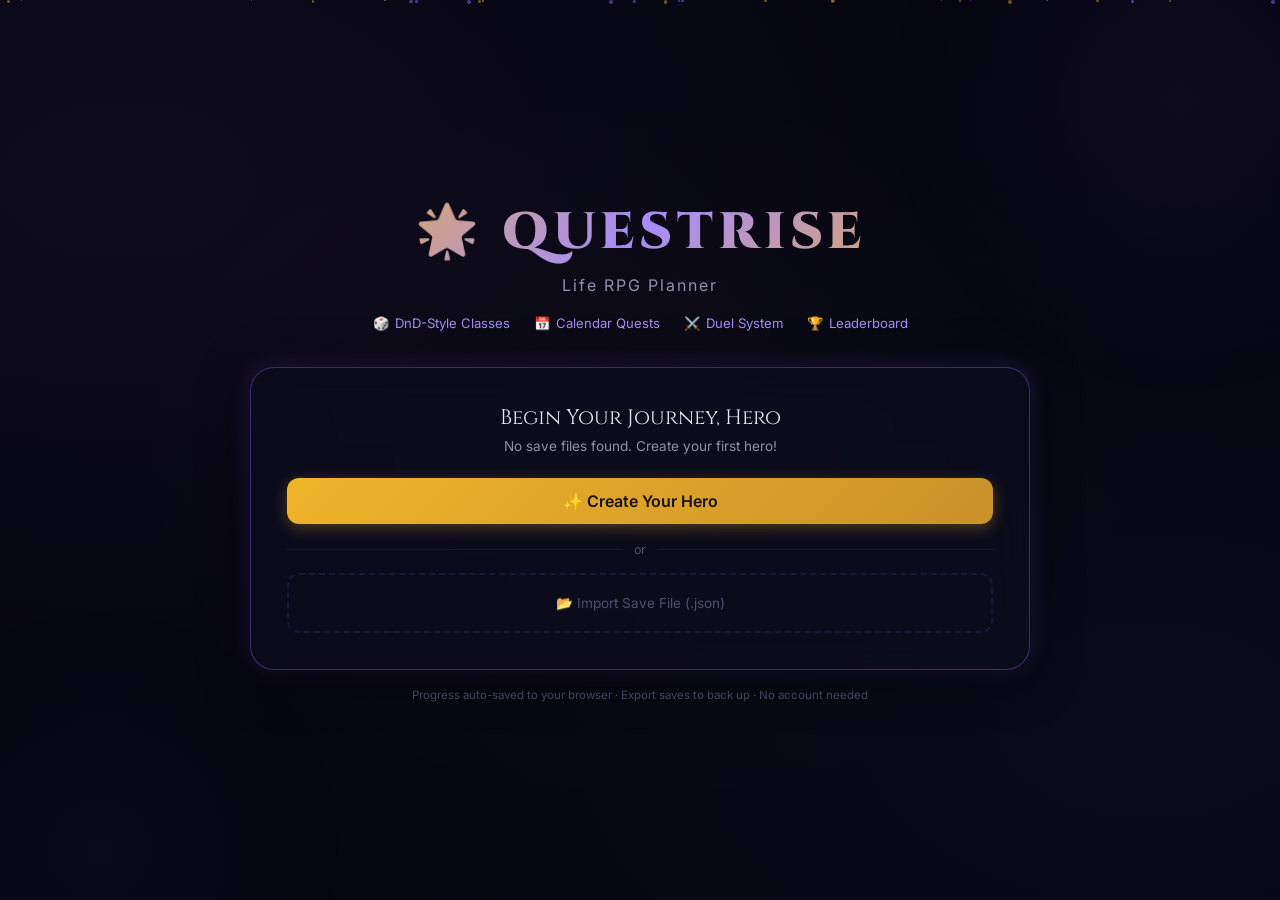
<file: index.html>
<!DOCTYPE html>
<html lang="en">
<head>
  <meta charset="UTF-8" />
  <meta name="viewport" content="width=device-width, initial-scale=1.0" />
  <title>QuestRise — Life RPG Planner</title>
  <meta name="description" content="QuestRise: A DnD-style gamified life planner. Choose your class, build real-life stats, and level up every day." />
  <link rel="stylesheet" href="css/style.css" />
  <style>
    body { overflow-y: auto; }

    /* Particles */
    .particles { position: fixed; inset: 0; pointer-events: none; z-index: 0; overflow: hidden; }
    .particle {
      position: absolute;
      border-radius: 50%;
      animation: float-up linear infinite;
    }
    @keyframes float-up {
      0%   { transform: translateY(100vh); opacity: 0; }
      8%   { opacity: 0.8; }
      92%  { opacity: 0.5; }
      100% { transform: translateY(-10vh); opacity: 0; }
    }

    /* Glow blobs */
    .blob { position: fixed; border-radius: 50%; pointer-events: none; }
    .blob-1 { width:600px; height:600px; top:-200px; right:-200px; background: radial-gradient(circle, rgba(139,92,246,0.07) 0%, transparent 70%); }
    .blob-2 { width:500px; height:500px; bottom:-200px; left:-150px; background: radial-gradient(circle, rgba(59,130,246,0.05) 0%, transparent 70%); }

    /* ---- Profile Select ---- */
    .profile-card {
      background: var(--bg-card);
      border: 1px solid var(--border);
      border-radius: var(--radius-lg);
      padding: 18px 20px;
      display: flex;
      align-items: center;
      gap: 16px;
      cursor: pointer;
      transition: all 0.22s;
      margin-bottom: 10px;
      position: relative;
    }
    .profile-card:hover { border-color: var(--border-bright); transform: translateX(4px); box-shadow: var(--glow-purple); }
    .profile-avatar { font-size: 2rem; width: 52px; height: 52px; border-radius: 50%; display: flex; align-items: center; justify-content: center; border: 2px solid var(--border); flex-shrink: 0; }
    .profile-info { flex: 1; min-width: 0; }
    .profile-name { font-family: 'Cinzel', serif; font-size: 1rem; color: var(--text-primary); margin-bottom: 3px; }
    .profile-meta { font-size: 0.73rem; color: var(--text-muted); }
    .profile-arrow { color: var(--text-muted); font-size: 1.1rem; transition: transform 0.2s; }
    .profile-card:hover .profile-arrow { transform: translateX(4px); color: var(--purple-light); }
    .profile-lock { font-size: 0.85rem; color: var(--gold); }

    /* ---- Class grid ---- */
    .class-grid { display: grid; grid-template-columns: repeat(3, 1fr); gap: 12px; }
    @media (max-width: 600px) { .class-grid { grid-template-columns: repeat(2, 1fr); } }

    /* ---- PIN input ---- */
    .pin-input {
      letter-spacing: 8px;
      font-family: 'Cinzel', serif;
      font-size: 1.4rem;
      text-align: center;
      padding: 12px 0;
    }

    /* ---- Step Panels ---- */
    .step-panel { display: none; animation: fadeStep 0.3s ease; }
    .step-panel.active { display: block; }
    @keyframes fadeStep { from { opacity:0; transform: translateY(10px); } to { opacity:1; transform: translateY(0); } }

    /* ---- Large logo ---- */
    .landing-logo h1 { font-size: 3.2rem; letter-spacing: 5px; }
    @media (max-width: 500px) { .landing-logo h1 { font-size: 2.2rem; } }

    /* Section separator label */
    .or-divider {
      display: flex; align-items: center; gap: 12px;
      color: var(--text-muted); font-size: 0.78rem;
      margin: 16px 0;
    }
    .or-divider::before, .or-divider::after {
      content: ''; flex: 1; height: 1px; background: var(--border);
    }

    /* Import drop zone */
    .import-zone {
      border: 2px dashed var(--border);
      border-radius: var(--radius);
      padding: 20px;
      text-align: center;
      cursor: pointer;
      transition: all 0.2s;
      font-size: 0.85rem;
      color: var(--text-muted);
    }
    .import-zone:hover { border-color: var(--border-bright); color: var(--text-secondary); }
  </style>
</head>
<body>
  <div class="blob blob-1"></div>
  <div class="blob blob-2"></div>
  <div class="particles" id="particles"></div>
  <div class="toast-container" id="toast-container" aria-live="polite"></div>

  <div class="landing-page">
    <div class="landing-container">

      <!-- Logo -->
      <div class="landing-logo" style="text-align:center;margin-bottom:36px;">
        <h1>🌟 QUESTRISE</h1>
        <p style="color:var(--text-secondary);letter-spacing:2px;margin-top:6px;">Life RPG Planner</p>
        <div class="landing-tagline">
          <div class="tagline-item">🎲 <span>DnD-Style Classes</span></div>
          <div class="tagline-item">📅 <span>Calendar Quests</span></div>
          <div class="tagline-item">⚔️ <span>Duel System</span></div>
          <div class="tagline-item">🏆 <span>Leaderboard</span></div>
        </div>
      </div>

      <!-- Main Card -->
      <div class="welcome-card">

        <!-- ======================================
             SCREEN 0: Profile Select
             ====================================== -->
        <div class="step-panel active" id="screen-select">
          <div id="profiles-section"><!-- injected --></div>
        </div>

        <!-- ======================================
             SCREEN 1: PIN Unlock
             ====================================== -->
        <div class="step-panel" id="screen-pin">
          <p class="step-title">🔒 Enter PIN</p>
          <p class="step-subtitle" id="pin-hero-name">This profile is PIN protected</p>
          <div class="form-group" style="margin-top:20px;">
            <input type="password" id="pin-input" class="form-input pin-input"
                   maxlength="6" placeholder="• • • •" autocomplete="off" inputmode="numeric" />
          </div>
          <div style="display:flex;gap:10px;margin-top:6px;">
            <button class="btn btn-outline" onclick="showScreen('select')">← Back</button>
            <button class="btn btn-gold" style="flex:1;" id="btn-unlock" onclick="unlockProfile()">Unlock ▶</button>
          </div>
        </div>

        <!-- ======================================
             SCREEN 2: Create Hero — Step A (Name)
             ====================================== -->
        <div class="step-panel" id="screen-create-name">
          <!-- Step dots -->
          <div class="step-indicator" style="margin-bottom:20px;">
            <div class="step-dot active" id="cdot-0"></div>
            <div class="step-dot" id="cdot-1"></div>
            <div class="step-dot" id="cdot-2"></div>
          </div>
          <p class="step-title">Name Your Hero</p>
          <p class="step-subtitle">Every legend starts with a name. What shall yours be?</p>

          <div class="form-group" style="margin-top:20px;">
            <label class="form-label" for="char-name-input">Hero Name</label>
            <input type="text" id="char-name-input" class="form-input"
                   maxlength="24" placeholder="Enter your hero name..." autocomplete="off"
                   style="font-size:1.05rem;text-align:center;letter-spacing:1px;" />
          </div>

          <!-- Optional PIN -->
          <div class="form-group">
            <label class="form-label" for="char-pin-input">PIN (optional — protect your save)</label>
            <input type="password" id="char-pin-input" class="form-input"
                   maxlength="6" placeholder="Leave blank for no PIN" autocomplete="off" inputmode="numeric" />
          </div>

          <button class="btn btn-gold btn-lg btn-block" onclick="createStep(1)">Continue ➜</button>
          <button class="btn btn-outline btn-block" style="margin-top:10px;" onclick="showScreen('select')">← Back</button>
        </div>

        <!-- ======================================
             SCREEN 3: Create Hero — Step B (Class)
             ====================================== -->
        <div class="step-panel" id="screen-create-class">
          <div class="step-indicator" style="margin-bottom:20px;">
            <div class="step-dot done" id="cdot2-0"></div>
            <div class="step-dot active" id="cdot2-1"></div>
            <div class="step-dot" id="cdot2-2"></div>
          </div>
          <p class="step-title">Choose Your Archetype</p>
          <p class="step-subtitle">Your class defines your starting bonuses and core identity.</p>

          <div class="class-grid" id="class-grid" style="margin:18px 0;" role="radiogroup"></div>

          <div style="display:flex;gap:10px;">
            <button class="btn btn-outline" onclick="createStep(0)">← Back</button>
            <button class="btn btn-gold" style="flex:1;" onclick="createStep(2)">Continue ➜</button>
          </div>
        </div>

        <!-- ======================================
             SCREEN 4: Create Hero — Step C (Confirm)
             ====================================== -->
        <div class="step-panel" id="screen-create-confirm">
          <div class="step-indicator" style="margin-bottom:20px;">
            <div class="step-dot done"></div>
            <div class="step-dot done"></div>
            <div class="step-dot active"></div>
          </div>
          <p class="step-title">Your Destiny Awaits</p>
          <p class="step-subtitle">Review your hero before entering the world.</p>

          <div id="char-preview" style="text-align:center;padding:20px 10px;"></div>

          <div style="display:flex;gap:10px;margin-top:8px;">
            <button class="btn btn-outline" onclick="createStep(1)">← Back</button>
            <button class="btn btn-gold" style="flex:1;" id="btn-begin" onclick="beginJourney()">
              🌟 Begin Your Journey!
            </button>
          </div>
        </div>

      </div>

      <!-- Footer -->
      <p style="text-align:center;color:var(--text-muted);font-size:0.72rem;margin-top:18px;">
        Progress auto-saved to your browser · Export saves to back up · No account needed
      </p>
    </div>
  </div>

  <!-- Hidden file input for import -->
  <input type="file" id="import-file-input" accept=".json" style="display:none;" onchange="handleImportFile(this)" />

  <script src="js/app.js"></script>
  <script>
    let selectedClass = null;
    let pendingProfileId = null; // profile waiting for PIN

    // ============================================================
    // INIT
    // ============================================================
    window.addEventListener('DOMContentLoaded', () => {
      spawnParticles();
      buildClassGrid();
      renderProfileSelect();

      // Clear active profile so user must explicitly load one
      // (but only if coming from a logout, not a refresh during creation)
    });

    // ============================================================
    // SCREEN NAVIGATION
    // ============================================================
    function showScreen(name) {
      document.querySelectorAll('.step-panel').forEach(p => p.classList.remove('active'));
      const el = document.getElementById('screen-' + name);
      if (el) el.classList.add('active');
    }

    // ============================================================
    // PROFILE SELECT SCREEN
    // ============================================================
    function renderProfileSelect() {
      const profiles = getProfiles();
      const keys = Object.keys(profiles);
      const section = document.getElementById('profiles-section');

      // If already logged in, redirect immediately
      if (getActiveProfileId() && getCharacter()) {
        window.location.href = 'dashboard.html';
        return;
      }

      if (keys.length === 0) {
        // No profiles → jump straight to creation
        section.innerHTML = `
          <p class="step-title" style="margin-bottom:6px;">Begin Your Journey, Hero</p>
          <p class="step-subtitle" style="margin-bottom:24px;">No save files found. Create your first hero!</p>
          <button class="btn btn-gold btn-lg btn-block" id="btn-new-hero-empty" onclick="showCreateFlow()">
            ✨ Create Your Hero
          </button>
          <div class="or-divider" style="margin-top:18px;">or</div>
          <div class="import-zone" id="import-zone" onclick="document.getElementById('import-file-input').click()">
            📂 Import Save File (.json)
          </div>`;
        return;
      }

      // Show existing profiles
      const profileCards = keys
        .sort((a, b) => new Date(profiles[b].lastPlayed) - new Date(profiles[a].lastPlayed))
        .map(id => {
          const p = profiles[id];
          const cls = CLASSES[p.class] || CLASSES.warrior;
          const xpStr = p.totalXp ? `${(p.totalXp).toLocaleString()} XP` : '0 XP';
          return `
            <div class="profile-card" onclick="loadProfileUI('${id}')" id="pc-${id}">
              <div class="profile-avatar" style="background:${cls.color}22;border-color:${cls.color}55;">
                ${cls.emoji}
              </div>
              <div class="profile-info">
                <div class="profile-name">${p.heroName}</div>
                <div class="profile-meta">
                  <span class="tag tag-${p.class}" style="font-size:0.65rem;padding:2px 7px;">${cls.name}</span>
                  &nbsp; Lv.${p.level} · ${xpStr}
                </div>
                <div style="font-size:0.68rem;color:var(--text-muted);margin-top:3px;">
                  Last played ${timeAgo(p.lastPlayed)}
                </div>
              </div>
              ${p.pin ? `<div class="profile-lock">🔒</div>` : ''}
              <div class="profile-arrow">›</div>
            </div>`;
        }).join('');

      section.innerHTML = `
        <p class="step-title" style="margin-bottom:18px;">Welcome Back, Hero!</p>
        <p class="section-title">Your Save Files</p>
        ${profileCards}

        <div class="or-divider">or</div>

        <button class="btn btn-outline btn-block" id="btn-new-hero" onclick="showCreateFlow()">
          ✨ Create New Hero
        </button>
        <div class="import-zone" style="margin-top:10px;" onclick="document.getElementById('import-file-input').click()">
          📂 Import Save File
        </div>`;
    }

    function loadProfileUI(id) {
      const profiles = getProfiles();
      const profile  = profiles[id];
      if (!profile) return;

      if (profile.pin) {
        // Need PIN
        pendingProfileId = id;
        document.getElementById('pin-hero-name').textContent = `${profile.heroName} — enter your PIN`;
        document.getElementById('pin-input').value = '';
        showScreen('pin');
        setTimeout(() => document.getElementById('pin-input').focus(), 100);
      } else {
        // Load directly
        const result = loadProfile(id);
        if (result.success) {
          showToast(`Welcome back, ${profile.heroName}!`, 'success');
          setTimeout(() => { window.location.href = 'dashboard.html'; }, 700);
        }
      }
    }

    function unlockProfile() {
      const pin = document.getElementById('pin-input').value;
      const result = loadProfile(pendingProfileId, pin);
      if (result.success) {
        const profiles = getProfiles();
        showToast(`Welcome back, ${profiles[pendingProfileId]?.heroName}!`, 'success');
        setTimeout(() => { window.location.href = 'dashboard.html'; }, 700);
      } else {
        showToast('❌ Incorrect PIN. Try again.', 'error');
        document.getElementById('pin-input').value = '';
        document.getElementById('pin-input').focus();
      }
    }

    // Allow Enter key for PIN
    document.addEventListener('DOMContentLoaded', () => {
      document.getElementById('pin-input').addEventListener('keydown', e => {
        if (e.key === 'Enter') unlockProfile();
      });
      document.getElementById('char-name-input').addEventListener('keydown', e => {
        if (e.key === 'Enter') createStep(1);
      });
    });

    // ============================================================
    // CREATE HERO FLOW
    // ============================================================
    function showCreateFlow() {
      buildClassGrid();
      showScreen('create-name');
      setTimeout(() => document.getElementById('char-name-input').focus(), 100);
    }

    function createStep(step) {
      if (step === 1) {
        const name = document.getElementById('char-name-input').value.trim();
        if (!name || name.length < 2) {
          showToast('Please enter a name (at least 2 characters)', 'warning');
          document.getElementById('char-name-input').focus();
          return;
        }
        showScreen('create-class');
      } else if (step === 2) {
        if (!selectedClass) {
          showToast('Please choose your class!', 'warning');
          return;
        }
        buildCharPreview();
        showScreen('create-confirm');
      } else if (step === 0) {
        showScreen('create-name');
      }
    }

    function buildClassGrid() {
      const grid = document.getElementById('class-grid');
      if (!grid) return;
      grid.innerHTML = Object.entries(CLASSES).map(([key, cls]) => {
        const bonusStr = Object.entries(cls.bonuses)
          .map(([s, v]) => `<span class="tag tag-${s}" style="font-size:0.65rem;">+${v} ${s.toUpperCase()}</span>`)
          .join('');
        return `
          <div class="class-card ${selectedClass === key ? 'selected' : ''}"
               id="class-${key}" onclick="selectClass('${key}')"
               role="radio" aria-checked="${selectedClass === key}" tabindex="0"
               onkeydown="if(event.key==='Enter'||event.key===' ')selectClass('${key}')">
            <span class="class-icon">${cls.emoji}</span>
            <div class="class-name">${cls.name}</div>
            <div class="class-desc">${cls.description}</div>
            <div class="class-bonus" style="margin-top:10px;">${bonusStr}</div>
          </div>`;
      }).join('');
    }

    function selectClass(key) {
      selectedClass = key;
      document.querySelectorAll('.class-card').forEach(el => {
        el.classList.toggle('selected', el.id === 'class-' + key);
        el.setAttribute('aria-checked', el.id === 'class-' + key);
      });
    }

    function buildCharPreview() {
      const name = document.getElementById('char-name-input').value.trim();
      const pin  = document.getElementById('char-pin-input').value;
      const cls  = CLASSES[selectedClass];

      const bonusRows = Object.entries(cls.bonuses)
        .map(([s, v]) => `
          <div style="display:flex;justify-content:space-between;padding:4px 0;font-size:0.78rem;">
            <span style="color:var(--text-secondary)">${STATS[s].label}</span>
            <span style="color:var(--${s})">+${10 + v} (10 base + ${v})</span>
          </div>`).join('');

      document.getElementById('char-preview').innerHTML = `
        <div style="font-size:3.5rem;margin-bottom:10px;">${cls.emoji}</div>
        <div style="font-family:'Cinzel',serif;font-size:1.4rem;color:var(--text-primary);margin-bottom:4px;">${name}</div>
        <div style="color:var(--text-secondary);font-size:0.85rem;margin-bottom:16px;">Novice ${cls.name}</div>
        ${pin ? `<div style="color:var(--gold);font-size:0.78rem;margin-bottom:12px;">🔒 PIN protected</div>` : ''}
        <div class="level-badge" style="margin:0 auto 18px;width:fit-content;">
          <span>Level</span><span class="level-num">1</span>
        </div>
        <div style="background:rgba(255,255,255,0.03);border:1px solid var(--border);border-radius:var(--radius);padding:14px;text-align:left;">
          <div style="font-size:0.68rem;color:var(--text-muted);text-transform:uppercase;letter-spacing:1px;margin-bottom:8px;">Starting Stats</div>
          ${bonusRows}
          <div style="display:flex;justify-content:space-between;padding:4px 0;font-size:0.78rem;">
            <span style="color:var(--text-muted)">All other stats</span>
            <span style="color:var(--text-secondary)">10 (base)</span>
          </div>
        </div>
        <div style="margin-top:12px;font-size:0.75rem;color:var(--text-muted);">"${cls.description}"</div>`;
    }

    function beginJourney() {
      const name = document.getElementById('char-name-input').value.trim();
      const pin  = document.getElementById('char-pin-input').value.trim();
      if (!name || !selectedClass) return;

      const btn = document.getElementById('btn-begin');
      btn.disabled = true;
      btn.textContent = '✨ Creating hero...';

      createCharacter(name, selectedClass, pin);
      showToast(`Welcome, ${name}! Your quest begins!`, 'success');
      setTimeout(() => { window.location.href = 'dashboard.html'; }, 900);
    }

    // ============================================================
    // IMPORT SAVE FILE
    // ============================================================
    function handleImportFile(input) {
      const file = input.files[0];
      if (!file) return;
      const reader = new FileReader();
      reader.onload = (e) => {
        const result = importSave(e.target.result);
        if (result.success) {
          showToast('✅ Save file imported! Loading...', 'success');
          setTimeout(() => { window.location.href = 'dashboard.html'; }, 1000);
        } else {
          showToast('❌ ' + result.error, 'error');
        }
      };
      reader.readAsText(file);
      input.value = '';
    }

    // ============================================================
    // PARTICLES
    // ============================================================
    function spawnParticles() {
      const container = document.getElementById('particles');
      for (let i = 0; i < 28; i++) {
        const p = document.createElement('div');
        p.className = 'particle';
        const size = 1 + Math.random() * 3;
        p.style.cssText = `
          left: ${Math.random() * 100}%;
          width: ${size}px; height: ${size}px;
          animation-duration: ${6 + Math.random() * 12}s;
          animation-delay: ${Math.random() * -18}s;
          background: ${Math.random() > 0.5 ? 'rgba(139,92,246,0.55)' : 'rgba(240,180,41,0.45)'};
        `;
        container.appendChild(p);
      }
    }
  </script>
</body>
</html>
</file>
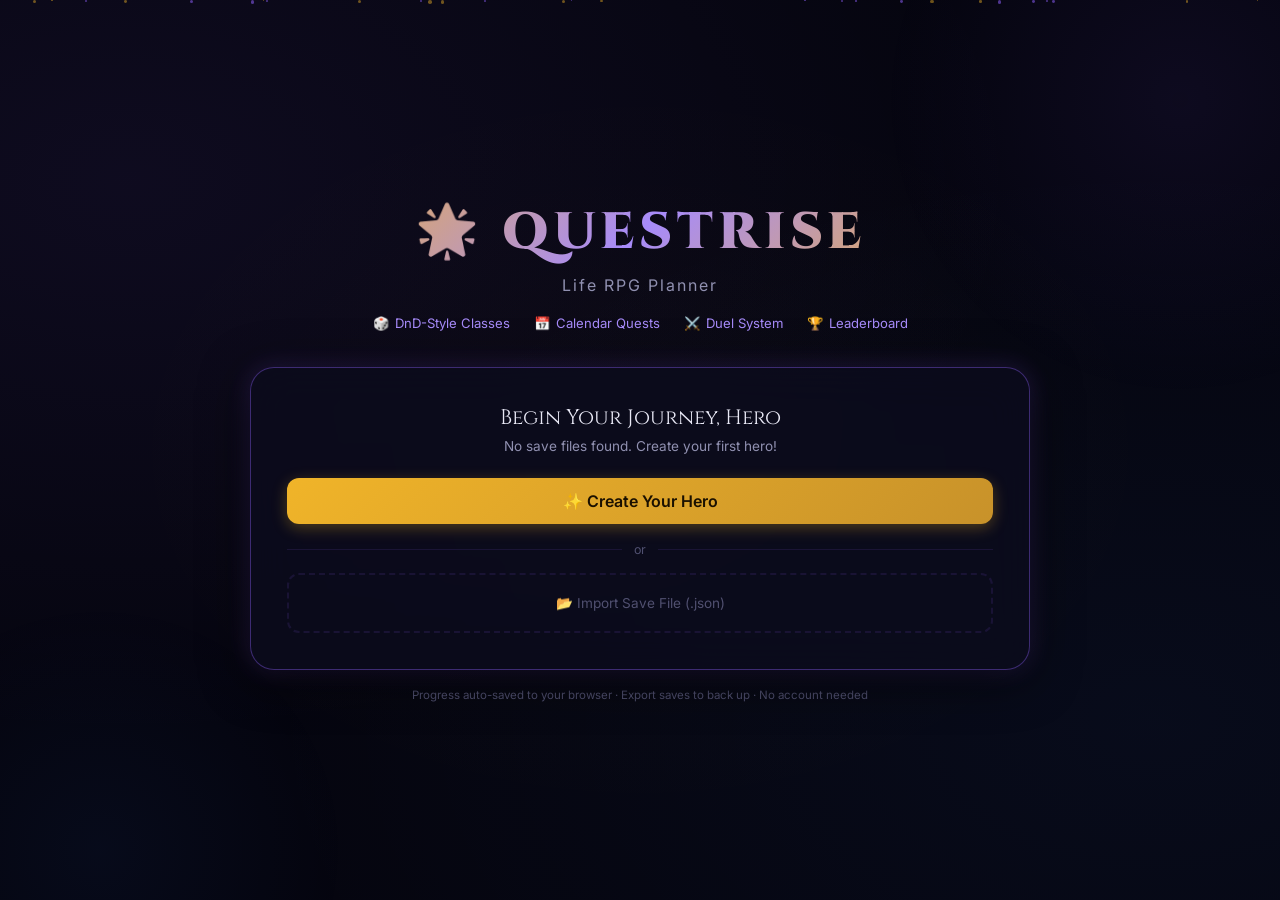
<file: calendar.html>
<!DOCTYPE html>
<html lang="en">
<head>
  <meta charset="UTF-8" />
  <meta name="viewport" content="width=device-width, initial-scale=1.0" />
  <title>QuestRise — Calendar</title>
  <meta name="description" content="QuestRise calendar: schedule quests, track habits, and view your progress by day." />
  <link rel="stylesheet" href="css/style.css" />
  <style>
    .calendar-layout { display: grid; grid-template-columns: 1fr 300px; gap: 22px; align-items: start; }

    .cal-day { min-height: 90px; }

    .day-quest-dot { width: 6px; height: 6px; border-radius: 50%; }

    .day-detail-panel {
      position: sticky;
      top: 20px;
    }

    .cal-time-bar {
      display: flex;
      gap: 16px;
      align-items: center;
      background: rgba(139,92,246,0.06);
      border: 1px solid var(--border-bright);
      border-radius: var(--radius);
      padding: 14px 18px;
      margin-bottom: 22px;
    }

    .time-icon { font-size: 1.5rem; }
    .time-big {
      font-family: 'Cinzel', serif;
      font-size: 1.8rem;
      font-weight: 700;
      color: var(--text-primary);
      letter-spacing: 2px;
    }
    .time-small { font-size: 0.78rem; color: var(--text-muted); }

    @media (max-width: 900px) {
      .calendar-layout { grid-template-columns: 1fr; }
      .day-detail-panel { position: static; }
    }
  </style>
</head>
<body>
<div id="app-wrapper" class="app-wrapper">
  <main class="main-content">

    <div class="page-header">
      <h2>📅 Calendar</h2>
      <p>Schedule your quests and track your heroic journey over time</p>
    </div>

    <!-- Live Time Bar -->
    <div class="cal-time-bar">
      <div class="time-icon">🕐</div>
      <div>
        <div class="time-big" id="cal-clock">00:00:00</div>
        <div class="time-small" id="cal-full-date">Loading...</div>
      </div>
      <div style="margin-left:auto;text-align:right;">
        <div style="font-family:'Cinzel',serif;font-size:1rem;color:var(--gold)" id="cal-day-name">...</div>
        <div style="font-size:0.73rem;color:var(--text-muted)" id="cal-week-num">Week ...</div>
      </div>
    </div>

    <div class="calendar-layout">

      <!-- Calendar -->
      <div>
        <div class="card">
          <!-- Month Navigation -->
          <div class="cal-nav">
            <button class="cal-nav-btn" id="btn-prev-month" onclick="changeMonth(-1)">‹ Prev</button>
            <h3 id="cal-month-label">Month Year</h3>
            <button class="cal-nav-btn" id="btn-next-month" onclick="changeMonth(1)">Next ›</button>
          </div>

          <!-- Day Headers -->
          <div class="calendar-grid" id="cal-header">
            <!-- injected -->
          </div>

          <!-- Days Grid -->
          <div class="calendar-grid" id="cal-grid" style="margin-top:4px;">
            <!-- injected -->
          </div>
        </div>

        <div class="card" style="margin-top:16px;" id="cal-legend">
          <div style="font-size:0.72rem;color:var(--text-muted);text-transform:uppercase;letter-spacing:1px;margin-bottom:10px;">Category Colors</div>
          <div id="cal-legend-inner" style="display:flex;gap:10px;flex-wrap:wrap;">
            <!-- injected by JS -->
          </div>
        </div>
      </div>

      <!-- Right Panel: Day Detail + Add Quest -->
      <div class="day-detail-panel">

        <!-- Selected Day Quests -->
        <div class="card" style="margin-bottom:16px;">
          <div class="card-header">
            <span class="card-title" id="selected-day-title">📋 Select a Day</span>
          </div>
          <div id="day-quest-list">
            <div class="empty-state" style="padding:20px;">
              <span class="empty-icon">👆</span>
              <p>Click a day to see quests</p>
            </div>
          </div>
        </div>

        <!-- Quick Add for selected day -->
        <div class="card" id="quick-add-card" style="display:none;">
          <div class="card-header">
            <span class="card-title">➕ Quick Add Quest</span>
          </div>
          <div class="form-group">
            <input type="text" id="quick-q-title" class="form-input" placeholder="Quest title..." maxlength="60" />
          </div>
          <div class="form-row" style="margin-bottom:14px;">
            <select id="quick-q-cat" class="form-select">
              <!-- injected -->
            </select>
            <select id="quick-q-diff" class="form-select">
              <option value="easy">🟢 Easy</option>
              <option value="medium" selected>🟡 Medium</option>
              <option value="hard">🔴 Hard</option>
              <option value="epic">💎 Epic</option>
            </select>
          </div>
          <button class="btn btn-gold btn-block" id="btn-quick-add" onclick="quickAddQuest()">
            ⚔️ Add to This Day
          </button>
        </div>

        <!-- Monthly Summary -->
        <div class="card" style="margin-top:16px;">
          <div class="card-header">
            <span class="card-title">📊 This Month</span>
          </div>
          <div id="month-summary"><!-- injected --></div>
        </div>

      </div>

    </div>
  </main>
</div>

<script src="js/app.js"></script>
<script>
// Calendar state
let currentYear  = new Date().getFullYear();
let currentMonth = new Date().getMonth();
let selectedDate = todayStr();

const DAYS   = ['Sun','Mon','Tue','Wed','Thu','Fri','Sat'];
const MONTHS = ['January','February','March','April','May','June','July','August','September','October','November','December'];

function initPage() {
  injectNav();
  startClock();
  buildDayHeaders();
  buildCategorySelect();
  renderCalendar();
  renderDayDetail(selectedDate);
}

function startClock() {
  function tick() {
    const now = new Date();
    const h = String(now.getHours()).padStart(2,'0');
    const m = String(now.getMinutes()).padStart(2,'0');
    const s = String(now.getSeconds()).padStart(2,'0');
    document.getElementById('cal-clock').textContent = `${h}:${m}:${s}`;

    const months = ['January','February','March','April','May','June','July','August','September','October','November','December'];
    const days = ['Sunday','Monday','Tuesday','Wednesday','Thursday','Friday','Saturday'];
    document.getElementById('cal-full-date').textContent = `${months[now.getMonth()]} ${now.getDate()}, ${now.getFullYear()}`;
    document.getElementById('cal-day-name').textContent = days[now.getDay()];

    const start = new Date(now.getFullYear(), 0, 1);
    const week = Math.ceil(((now - start) / 86400000 + start.getDay() + 1) / 7);
    document.getElementById('cal-week-num').textContent = `Week ${week} of ${now.getFullYear()}`;
  }
  tick();
  setInterval(tick, 1000);
}

function buildDayHeaders() {
  // Day-of-week headers
  const header = document.getElementById('cal-header');
  header.innerHTML = DAYS.map(d => `<div class="cal-day-header">${d}</div>`).join('');

  // Inject legend colours (without duplicating the card)
  const legendInner = document.getElementById('cal-legend-inner');
  if (legendInner) {
    legendInner.innerHTML = Object.entries(CATEGORIES).map(([k, v]) => `
      <div style="display:flex;align-items:center;gap:5px;font-size:0.73rem;color:var(--text-secondary);">
        <div style="width:8px;height:8px;border-radius:50%;background:${v.color};flex-shrink:0;"></div>
        ${v.label}
      </div>`).join('');
  }
}

function buildCategorySelect() {
  const sel = document.getElementById('quick-q-cat');
  sel.innerHTML = Object.entries(CATEGORIES).map(([k,v]) =>
    `<option value="${k}">${v.icon} ${v.label}</option>`
  ).join('');
}

function changeMonth(dir) {
  currentMonth += dir;
  if (currentMonth > 11) { currentMonth = 0; currentYear++; }
  if (currentMonth < 0)  { currentMonth = 11; currentYear--; }
  renderCalendar();
}

function renderCalendar() {
  const label = document.getElementById('cal-month-label');
  label.textContent = `${MONTHS[currentMonth]} ${currentYear}`;

  const grid = document.getElementById('cal-grid');
  const today = todayStr();
  const allQuests = getQuests();

  // First day of month
  const firstDay = new Date(currentYear, currentMonth, 1).getDay();
  const daysInMonth = new Date(currentYear, currentMonth + 1, 0).getDate();
  const daysInPrevMonth = new Date(currentYear, currentMonth, 0).getDate();

  const cells = [];

  // Prev month filler days
  for (let i = firstDay - 1; i >= 0; i--) {
    const d = daysInPrevMonth - i;
    cells.push({ day: d, month: 'prev', dateStr: formatDateStr(currentYear, currentMonth - 1, d) });
  }

  // Current month
  for (let d = 1; d <= daysInMonth; d++) {
    cells.push({ day: d, month: 'cur', dateStr: formatDateStr(currentYear, currentMonth, d) });
  }

  // Next month filler
  const remaining = 42 - cells.length;
  for (let d = 1; d <= remaining; d++) {
    cells.push({ day: d, month: 'next', dateStr: formatDateStr(currentYear, currentMonth + 1, d) });
  }

  grid.innerHTML = cells.map(cell => {
    const isToday = cell.dateStr === today;
    const isSelected = cell.dateStr === selectedDate;
    const isOther = cell.month !== 'cur';

    const dayQuests = allQuests.filter(q => q.deadline === cell.dateStr);
    const completedCount = dayQuests.filter(q => q.completed).length;
    const dots = dayQuests.slice(0, 4).map(q => {
      const cat = CATEGORIES[q.category] || CATEGORIES.other;
      return `<div class="dot" style="background:${cat.color};opacity:${q.completed ? 0.4 : 1};" title="${q.title}"></div>`;
    }).join('');

    return `
      <div class="cal-day ${isToday ? 'today' : ''} ${isSelected ? 'selected' : ''} ${isOther ? 'other-month' : ''}"
           onclick="selectDay('${cell.dateStr}')"
           title="${cell.dateStr}${dayQuests.length > 0 ? ` — ${dayQuests.length} quest${dayQuests.length > 1 ? 's' : ''}` : ''}">
        <span class="day-num">${cell.day}</span>
        ${dayQuests.length > 0 ? `
          <div style="font-size:0.62rem;color:${completedCount === dayQuests.length ? 'var(--agi)' : 'var(--text-muted)'};margin-bottom:2px;">
            ${completedCount}/${dayQuests.length}
          </div>` : ''}
        <div class="day-dots">${dots}</div>
      </div>
    `;
  }).join('');

  renderMonthSummary();
}

function formatDateStr(year, month, day) {
  const realDate = new Date(year, month, day);
  return realDate.toISOString().split('T')[0];
}

function selectDay(dateStr) {
  selectedDate = dateStr;
  renderCalendar(); // re-render to update selected highlight
  renderDayDetail(dateStr);
  document.getElementById('quick-add-card').style.display = 'block';
}

function renderDayDetail(dateStr) {
  const title = document.getElementById('selected-day-title');
  const list = document.getElementById('day-quest-list');
  const today = todayStr();

  const d = new Date(dateStr + 'T00:00:00');
  const dayNames = ['Sunday','Monday','Tuesday','Wednesday','Thursday','Friday','Saturday'];
  const monthNames = ['Jan','Feb','Mar','Apr','May','Jun','Jul','Aug','Sep','Oct','Nov','Dec'];
  const label = `${dayNames[d.getDay()]}, ${monthNames[d.getMonth()]} ${d.getDate()}`;
  title.textContent = `📋 ${label}${dateStr === today ? ' (Today)' : ''}`;

  const quests = getQuests().filter(q => q.deadline === dateStr);
  if (quests.length === 0) {
    list.innerHTML = `<div class="empty-state" style="padding:20px;"><span class="empty-icon">📭</span><p>No quests for this day</p></div>`;
    return;
  }

  list.innerHTML = quests.map(q => {
    const cat = CATEGORIES[q.category] || CATEGORIES.other;
    return `
      <div class="quest-card ${q.completed ? 'completed' : ''}">
        <div class="quest-check ${q.completed ? 'checked' : ''}"
             onclick="${q.completed ? '' : `completeFromCal('${q.id}')`}">
          ${q.completed ? '✓' : ''}
        </div>
        <div class="quest-info">
          <div class="quest-title">${q.title}</div>
          <div class="quest-meta">
            <span class="tag tag-${q.statKey}">${cat.icon}</span>
            <span class="xp-badge">+${q.xpReward} XP</span>
          </div>
        </div>
      </div>
    `;
  }).join('');
}

function completeFromCal(id) {
  const result = completeQuest(id);
  if (result) {
    showToast(`✅ +${result.xpReward} XP!`, 'success');
    renderDayDetail(selectedDate);
    renderCalendar();
  }
}

function quickAddQuest() {
  const title = document.getElementById('quick-q-title').value.trim();
  if (!title) {
    showToast('Enter a quest title!', 'warning');
    return;
  }

  createQuest({
    title,
    category: document.getElementById('quick-q-cat').value,
    difficulty: document.getElementById('quick-q-diff').value,
    deadline: selectedDate
  });

  document.getElementById('quick-q-title').value = '';
  showToast(`📅 Quest added for ${selectedDate}`, 'success');
  renderDayDetail(selectedDate);
  renderCalendar();
}

function renderMonthSummary() {
  const container = document.getElementById('month-summary');
  const allQuests = getQuests();
  const monthQuests = allQuests.filter(q => {
    if (!q.deadline) return false;
    const d = new Date(q.deadline);
    return d.getMonth() === currentMonth && d.getFullYear() === currentYear;
  });

  const total = monthQuests.length;
  const done = monthQuests.filter(q => q.completed).length;
  const totalXp = monthQuests.filter(q => q.completed).reduce((s, q) => s + q.xpReward, 0);
  const pct = total > 0 ? Math.round(done / total * 100) : 0;

  container.innerHTML = `
    <div style="display:flex;justify-content:space-between;margin-bottom:10px;">
      <span style="font-size:0.83rem;color:var(--text-secondary)">Completion</span>
      <span style="font-weight:600;color:var(--agi)">${pct}%</span>
    </div>
    <div class="xp-bar-bg" style="margin-bottom:14px;">
      <div class="xp-bar-fill" style="width:${pct}%;"></div>
    </div>
    <div style="display:grid;grid-template-columns:1fr 1fr;gap:12px;">
      <div style="text-align:center;">
        <div style="font-family:'Cinzel',serif;font-size:1.3rem;font-weight:700;color:var(--purple-light)">${done}</div>
        <div style="font-size:0.68rem;color:var(--text-muted);text-transform:uppercase;letter-spacing:1px;">Completed</div>
      </div>
      <div style="text-align:center;">
        <div style="font-family:'Cinzel',serif;font-size:1.3rem;font-weight:700;color:var(--text-secondary)">${total - done}</div>
        <div style="font-size:0.68rem;color:var(--text-muted);text-transform:uppercase;letter-spacing:1px;">Remaining</div>
      </div>
    </div>
    <hr class="divider" />
    <div style="text-align:center;">
      <div style="font-family:'Cinzel',serif;font-size:1.3rem;font-weight:700;color:var(--gold)">${totalXp.toLocaleString()}</div>
      <div style="font-size:0.68rem;color:var(--text-muted);text-transform:uppercase;letter-spacing:1px;">XP Earned This Month</div>
    </div>
  `;
}
</script>
</body>
</html>
</file>
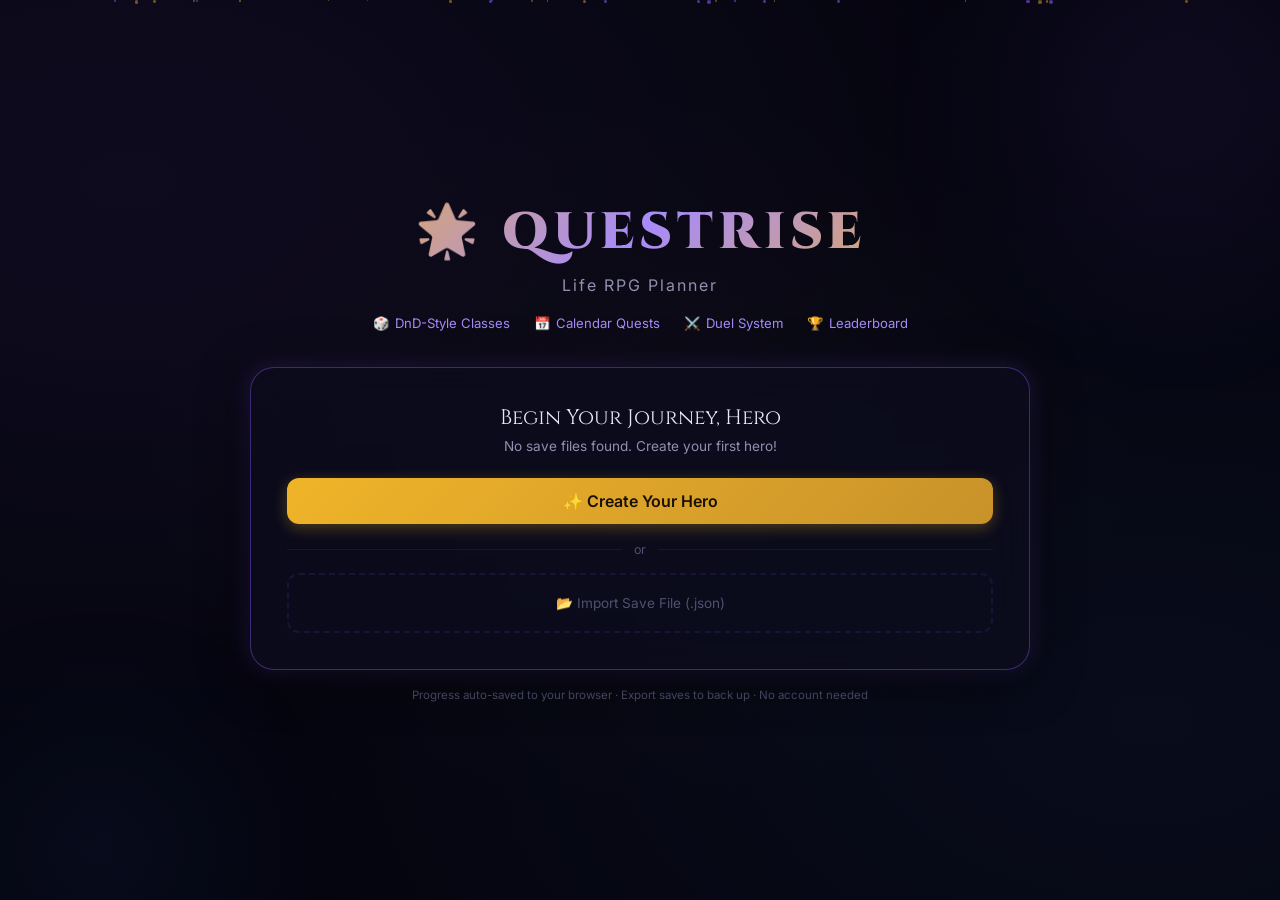
<file: character.html>
<!DOCTYPE html>
<html lang="en">
<head>
  <meta charset="UTF-8" />
  <meta name="viewport" content="width=device-width, initial-scale=1.0" />
  <title>QuestRise — Character Sheet</title>
  <meta name="description" content="View your QuestRise character sheet: class, stats, skills, and achievements." />
  <link rel="stylesheet" href="css/style.css" />
  <style>
    .char-header-card {
      background: linear-gradient(135deg, rgba(139,92,246,0.12), rgba(59,130,246,0.06));
      border: 1px solid var(--border-bright);
      border-radius: var(--radius-xl);
      padding: 30px;
      display: flex;
      align-items: center;
      gap: 28px;
      margin-bottom: 22px;
      box-shadow: var(--glow-purple);
    }
    .char-big-avatar {
      width: 100px; height: 100px;
      border-radius: 50%;
      display: flex; align-items: center; justify-content: center;
      font-size: 3rem;
      border: 3px solid var(--border-bright);
      box-shadow: var(--glow-purple);
      flex-shrink: 0;
      position: relative;
    }
    .char-level-ring {
      position: absolute;
      bottom: -6px; right: -6px;
      background: linear-gradient(135deg, var(--gold), var(--gold-dark));
      color: #1a0a00;
      font-family: 'Cinzel', serif;
      font-size: 0.75rem;
      font-weight: 700;
      padding: 3px 8px;
      border-radius: 999px;
      border: 1px solid rgba(0,0,0,0.3);
    }
    .skill-grid { display: grid; grid-template-columns: 1fr; gap: 10px; }
    .achievement-grid { display: grid; grid-template-columns: repeat(auto-fill, minmax(220px, 1fr)); gap: 12px; }
    .stat-full-bar { height: 8px; }
    .class-color-dot { width: 10px; height: 10px; border-radius: 50%; display: inline-block; margin-right: 6px; }
    .duel-record {
      display: flex;
      gap: 20px;
      flex-wrap: wrap;
    }
    .record-stat {
      text-align: center;
    }
    .record-val {
      font-family: 'Cinzel', serif;
      font-size: 1.6rem;
      font-weight: 700;
    }
    .record-label {
      font-size: 0.68rem;
      color: var(--text-muted);
      text-transform: uppercase;
      letter-spacing: 1px;
    }
  </style>
</head>
<body>
<div id="app-wrapper" class="app-wrapper">
  <main class="main-content">

    <div class="page-header">
      <h2>⚔️ Character Sheet</h2>
      <p>Your hero's stats, skills, and achievements</p>
    </div>

    <!-- Character Header -->
    <div class="char-header-card" id="char-header">
      <div class="char-big-avatar" id="char-avatar">
        <span id="char-emoji">?</span>
        <div class="char-level-ring" id="char-level-ring">Lv.1</div>
      </div>
      <div style="flex:1;">
        <div style="font-family:'Cinzel',serif;font-size:1.8rem;color:var(--text-primary);margin-bottom:5px;" id="char-name">Hero</div>
        <div style="display:flex;align-items:center;gap:10px;margin-bottom:12px;flex-wrap:wrap;">
          <span class="tag" id="char-class-tag">...</span>
          <span style="color:var(--text-secondary);font-size:0.83rem;" id="char-title">...</span>
          <span style="color:var(--text-muted);font-size:0.78rem;" id="char-joined">Joined ...</span>
        </div>
        <div id="char-xp-bar"></div>
      </div>
    </div>

    <!-- Stats + Skills + Records -->
    <div class="grid-2" style="gap:22px;margin-bottom:22px;">

      <!-- Stats -->
      <div class="card">
        <div class="card-header">
          <span class="card-title">📊 Stats</span>
          <span style="font-size:0.75rem;color:var(--text-muted)">Grows as you complete quests</span>
        </div>
        <div id="char-stat-bars"><!-- injected --></div>
        <hr class="divider" />
        <div class="duel-record" id="char-duel-record"><!-- injected --></div>
      </div>

      <!-- Skills & Class Info -->
      <div style="display:flex;flex-direction:column;gap:22px;">
        <div class="card">
          <div class="card-header">
            <span class="card-title">✨ Class Skills</span>
            <span style="font-size:0.75rem;color:var(--text-muted)" id="class-bonus-label">Active bonuses</span>
          </div>
          <div class="skill-grid" id="char-skills"><!-- injected --></div>
        </div>

        <div class="card card-gold">
          <div class="card-header">
            <span class="card-title" style="color:var(--gold)">📈 Progress Summary</span>
          </div>
          <div id="char-progress-summary" style="display:grid;grid-template-columns:1fr 1fr;gap:16px;"><!-- injected --></div>
        </div>
      </div>

    </div>

    <!-- Achievements -->
    <div class="card">
      <div class="card-header">
        <span class="card-title">🏅 Achievements</span>
        <span id="ach-count" style="font-size:0.8rem;color:var(--text-muted)">0 / 0</span>
      </div>
      <div class="achievement-grid" id="achievements"><!-- injected --></div>
    </div>

  </main>
</div>

<script src="js/app.js"></script>
<script>
function initPage() {
  injectNav();
  renderCharacterSheet();
}

function renderCharacterSheet() {
  const char = getCharacter();
  if (!char) return;
  const cls = CLASSES[char.class];

  // Header
  document.getElementById('char-emoji').textContent = cls.emoji;
  document.getElementById('char-level-ring').textContent = `Lv.${char.level}`;
  document.getElementById('char-name').textContent = char.name;

  const classTag = document.getElementById('char-class-tag');
  classTag.className = `tag tag-${char.class}`;
  classTag.textContent = `${cls.emoji} ${cls.name}`;

  document.getElementById('char-title').textContent = char.title || '';
  document.getElementById('char-joined').textContent = 'Joined ' + formatDate(char.createdAt);
  renderXPBar(char, 'char-xp-bar');

  // Color the big avatar background with class color
  document.querySelector('.char-big-avatar').style.background =
    `linear-gradient(135deg, ${cls.color}33, ${cls.color}11)`;

  // Stat bars
  renderStatBarsDetailed(char.stats);

  // Duel record
  const duelEl = document.getElementById('char-duel-record');
  const total = (char.duelsWon || 0) + (char.duelsLost || 0);
  const rate = total > 0 ? Math.round((char.duelsWon / total) * 100) : 0;
  duelEl.innerHTML = `
    <div class="record-stat">
      <div class="record-val" style="color:var(--green)">${char.duelsWon || 0}</div>
      <div class="record-label">Wins ⚔️</div>
    </div>
    <div class="record-stat">
      <div class="record-val" style="color:var(--red)">${char.duelsLost || 0}</div>
      <div class="record-label">Losses 💀</div>
    </div>
    <div class="record-stat">
      <div class="record-val" style="color:var(--gold)">${rate}%</div>
      <div class="record-label">Win Rate</div>
    </div>
    <div class="record-stat">
      <div class="record-val" style="color:var(--purple-light)">${char.questsCompleted || 0}</div>
      <div class="record-label">Quests ✅</div>
    </div>
    <div class="record-stat">
      <div class="record-val" style="color:var(--vit)">${char.streak || 0}</div>
      <div class="record-label">Day Streak 🔥</div>
    </div>
  `;

  // Skills
  const skillEl = document.getElementById('char-skills');
  document.getElementById('class-bonus-label').textContent = cls.name + ' perks';
  skillEl.innerHTML = cls.skills.map(s => `
    <div class="skill-card">
      <div class="skill-icon">${s.icon}</div>
      <div>
        <div class="skill-name">${s.name}</div>
        <div class="skill-desc">${s.desc}</div>
      </div>
    </div>
  `).join('');

  // Progress summary
  const pEl = document.getElementById('char-progress-summary');
  const topStat = Object.entries(char.stats).sort((a,b) => b[1]-a[1])[0];
  const totalStatPoints = Object.values(char.stats).reduce((a,b) => a+b, 0);
  pEl.innerHTML = `
    <div style="text-align:center;">
      <div style="font-family:'Cinzel',serif;font-size:1.5rem;font-weight:700;color:var(--gold)">${char.totalXp || 0}</div>
      <div style="font-size:0.68rem;color:var(--text-muted);text-transform:uppercase;letter-spacing:1px;">Total XP Earned</div>
    </div>
    <div style="text-align:center;">
      <div style="font-family:'Cinzel',serif;font-size:1.5rem;font-weight:700;color:var(--purple-light)">${char.level}</div>
      <div style="font-size:0.68rem;color:var(--text-muted);text-transform:uppercase;letter-spacing:1px;">Current Level</div>
    </div>
    <div style="text-align:center;">
      <div style="font-family:'Cinzel',serif;font-size:1.5rem;font-weight:700;color:var(--${topStat[0]})">${topStat[1]}</div>
      <div style="font-size:0.68rem;color:var(--text-muted);text-transform:uppercase;letter-spacing:1px;">Top Stat (${STATS[topStat[0]].short})</div>
    </div>
    <div style="text-align:center;">
      <div style="font-family:'Cinzel',serif;font-size:1.5rem;font-weight:700;color:var(--green)">${totalStatPoints}</div>
      <div style="font-size:0.68rem;color:var(--text-muted);text-transform:uppercase;letter-spacing:1px;">Total Stat Points</div>
    </div>
  `;

  // Achievements
  renderAchievements(char.achievements || []);
}

function renderStatBarsDetailed(stats) {
  const container = document.getElementById('char-stat-bars');
  const order = ['str','int','agi','vit','cha','lck'];
  const maxVal = 200;

  container.innerHTML = order.map(key => {
    const val = stats[key] || 10;
    const pct = Math.min(100, (val / maxVal) * 100);
    const info = STATS[key];
    return `
      <div class="stat-item stat-${key}">
        <div class="stat-header">
          <span class="stat-name">${info.icon} ${info.short} — ${info.label}</span>
          <span class="stat-value">${val}</span>
        </div>
        <div class="stat-bar stat-full-bar">
          <div class="stat-bar-fill" style="width:0%" data-target="${pct}%"></div>
        </div>
      </div>
    `;
  }).join('');

  setTimeout(() => {
    container.querySelectorAll('.stat-bar-fill').forEach(bar => {
      bar.style.width = bar.dataset.target;
    });
  }, 150);
}

function renderAchievements(unlocked) {
  const container = document.getElementById('achievements');
  document.getElementById('ach-count').textContent = `${unlocked.length} / ${ACHIEVEMENTS.length}`;

  container.innerHTML = ACHIEVEMENTS.map(ach => {
    const done = unlocked.includes(ach.id);
    return `
      <div class="achievement-badge ${done ? '' : 'locked'}" title="${done ? 'Unlocked!' : 'Locked: ' + ach.desc}">
        <div class="badge-icon">${ach.icon}</div>
        <div>
          <div class="badge-name">${ach.name}</div>
          <div class="badge-desc">${ach.desc}</div>
        </div>
        ${done ? '<span style="margin-left:auto;color:var(--green);font-size:0.8rem;">✓</span>' : ''}
      </div>
    `;
  }).join('');
}
</script>
</body>
</html>
</file>
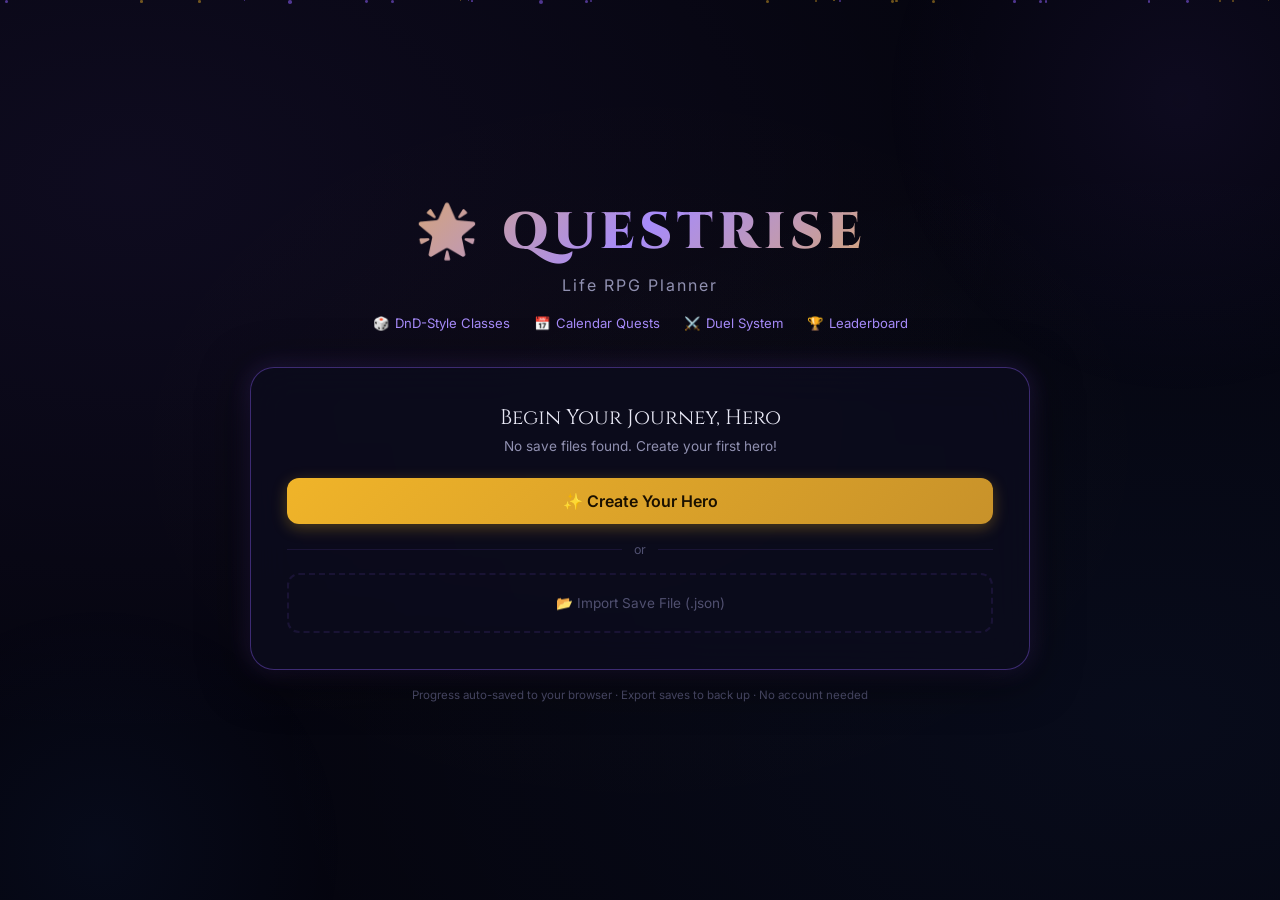
<file: dashboard.html>
<!DOCTYPE html>
<html lang="en">
<head>
  <meta charset="UTF-8" />
  <meta name="viewport" content="width=device-width, initial-scale=1.0" />
  <title>QuestRise — Dashboard</title>
  <meta name="description" content="Your QuestRise dashboard. Track XP, stats, quests, and active duels." />
  <link rel="stylesheet" href="css/style.css" />
</head>
<body>
<div id="app-wrapper" class="app-wrapper">

  <!-- Main Content (sidebar injected by app.js) -->
  <main class="main-content" id="main-content">

    <!-- Dashboard Hero -->
    <div class="dashboard-hero" id="dashboard-hero">
      <div class="hero-avatar" id="hero-avatar">?</div>
      <div class="hero-info">
        <div class="hero-name" id="hero-name">Loading...</div>
        <div class="hero-meta">
          <div class="level-badge" id="hero-level-badge">
            <span>Level</span><span class="level-num" id="hero-level-num">1</span>
          </div>
          <span class="tag" id="hero-class-tag">...</span>
          <div id="hero-title" style="color:var(--text-muted);font-size:0.78rem;"></div>
        </div>
        <div id="hero-xp-bar"><!-- injected --></div>
      </div>
    </div>

    <!-- Stat Chips -->
    <div class="grid-6" id="stat-chips" style="margin-bottom:22px;">
      <!-- injected -->
    </div>

    <!-- Main Grid -->
    <div class="grid-2" style="gap:22px;">

      <!-- Left Column -->
      <div style="display:flex;flex-direction:column;gap:22px;">

        <!-- Today's Quests -->
        <div class="card">
          <div class="card-header">
            <span class="card-title">📋 Today's Quests</span>
            <a href="quests.html" class="btn btn-outline btn-sm" id="btn-view-all-quests">View All</a>
          </div>
          <div id="today-quests"><!-- injected --></div>
          <a href="quests.html" class="btn btn-primary btn-block" id="btn-add-quest" style="margin-top:14px;">
            + Add Quest
          </a>
        </div>

        <!-- Active Duels -->
        <div class="card">
          <div class="card-header">
            <span class="card-title">⚔️ Active Duels</span>
            <a href="duel.html" class="btn btn-outline btn-sm" id="btn-view-duels">Arena</a>
          </div>
          <div id="active-duels-widget"><!-- injected --></div>
        </div>

      </div>

      <!-- Right Column -->
      <div style="display:flex;flex-direction:column;gap:22px;">

        <!-- Time & Date Widget -->
        <div class="card">
          <div class="time-widget" id="time-widget">
            <div class="time-clock" id="dash-clock">00:00:00</div>
            <div class="time-date" id="dash-date">Loading date...</div>
            <div class="time-day" id="dash-day">Loading...</div>
          </div>
          <hr class="divider" />
          <div style="display:flex;gap:12px;justify-content:center;flex-wrap:wrap;" id="dash-stats-row">
            <div style="text-align:center;">
              <div style="font-family:'Cinzel',serif;font-size:1.4rem;font-weight:700;color:var(--gold)" id="dash-streak">0</div>
              <div style="font-size:0.68rem;color:var(--text-muted);text-transform:uppercase;letter-spacing:1px;">Day Streak 🔥</div>
            </div>
            <div style="width:1px;background:var(--border);"></div>
            <div style="text-align:center;">
              <div style="font-family:'Cinzel',serif;font-size:1.4rem;font-weight:700;color:var(--purple-light)" id="dash-total-quests">0</div>
              <div style="font-size:0.68rem;color:var(--text-muted);text-transform:uppercase;letter-spacing:1px;">Quests Done ✅</div>
            </div>
            <div style="width:1px;background:var(--border);"></div>
            <div style="text-align:center;">
              <div style="font-family:'Cinzel',serif;font-size:1.4rem;font-weight:700;color:var(--green)" id="dash-duels-won">0</div>
              <div style="font-size:0.68rem;color:var(--text-muted);text-transform:uppercase;letter-spacing:1px;">Duels Won ⚔️</div>
            </div>
          </div>
        </div>

        <!-- Stat Bars -->
        <div class="card">
          <div class="card-header">
            <span class="card-title">📊 Stats Overview</span>
            <a href="character.html" class="btn btn-outline btn-sm" id="btn-view-char">Character</a>
          </div>
          <div id="dash-stat-bars"><!-- injected --></div>
        </div>

        <!-- Recent Activity -->
        <div class="card">
          <div class="card-header">
            <span class="card-title">📜 Recent Activity</span>
          </div>
          <div id="recent-activity"><!-- injected --></div>
        </div>

      </div>
    </div>

  </main>
</div>

<script src="js/app.js"></script>
<script>
function initPage() {
  injectNav();
  renderDashboard();
  startClock();
}

function renderDashboard() {
  const char = getCharacter();
  if (!char) return;
  const cls = CLASSES[char.class];

  // Hero section
  document.getElementById('hero-avatar').textContent = cls.emoji;
  document.getElementById('hero-name').textContent = char.name;
  document.getElementById('hero-level-num').textContent = char.level;
  document.getElementById('hero-class-tag').className = `tag tag-${char.class}`;
  document.getElementById('hero-class-tag').textContent = `${cls.emoji} ${cls.name}`;
  document.getElementById('hero-title').textContent = char.title || '';
  renderXPBar(char, 'hero-xp-bar');

  // Stat chips
  renderStatChips(char.stats);

  // Stat bars
  renderStatBars(char.stats, 'dash-stat-bars');

  // Summary row
  document.getElementById('dash-streak').textContent = char.streak || 0;
  document.getElementById('dash-total-quests').textContent = char.questsCompleted || 0;
  document.getElementById('dash-duels-won').textContent = char.duelsWon || 0;

  // Today's quests
  renderTodayQuests();

  // Active duels widget
  renderActiveDuelsWidget();

  // Activity feed
  renderActivity();
}

function renderStatChips(stats) {
  const container = document.getElementById('stat-chips');
  const order = ['str','int','agi','vit','cha','lck'];
  container.innerHTML = order.map(k => {
    const info = STATS[k];
    return `
      <div class="stat-chip chip-${k}" title="${info.label}">
        <div class="chip-icon">${info.icon}</div>
        <div class="chip-value">${stats[k] || 0}</div>
        <div class="chip-label">${info.short}</div>
      </div>
    `;
  }).join('');
}

function renderTodayQuests() {
  const container = document.getElementById('today-quests');
  const today = todayStr();
  const quests = getQuests().filter(q => !q.completed).slice(0, 5);

  if (quests.length === 0) {
    container.innerHTML = `
      <div class="empty-state" style="padding:24px;">
        <span class="empty-icon">📋</span>
        <p>No active quests. Add some to level up!</p>
      </div>`;
    return;
  }

  container.innerHTML = quests.map(q => {
    const cat = CATEGORIES[q.category] || CATEGORIES.other;
    const isToday = q.deadline === today;
    const isOverdue = q.deadline && q.deadline < today;
    return `
      <div class="quest-card" id="qw-${q.id}">
        <div class="quest-check" onclick="quickComplete('${q.id}')" title="Complete quest">
          ${q.completed ? '✓' : ''}
        </div>
        <div class="quest-info">
          <div class="quest-title">${q.title}</div>
          <div class="quest-meta">
            <span class="tag tag-${q.statKey}">${cat.icon} ${cat.label}</span>
            <span class="xp-badge">+${q.xpReward} XP</span>
            ${q.deadline ? `<span class="quest-deadline ${isOverdue ? 'overdue' : ''}">
              ${isOverdue ? '⚠️ Overdue' : isToday ? '📅 Today' : '📅 ' + formatDate(q.deadline)}
            </span>` : ''}
          </div>
        </div>
      </div>
    `;
  }).join('');
}

function quickComplete(id) {
  const result = completeQuest(id);
  if (result) {
    showToast(`✅ "${result.title}" completed! +${result.xpReward} XP`, 'success');
    setTimeout(() => renderDashboard(), 400);
  }
}

function renderActiveDuelsWidget() {
  const container = document.getElementById('active-duels-widget');
  const duels = getDuels().filter(d => d.status === 'active').slice(0, 2);

  if (duels.length === 0) {
    container.innerHTML = `
      <div class="empty-state" style="padding:20px;">
        <span class="empty-icon">⚔️</span>
        <p>No active duels. Challenge someone!</p>
      </div>
      <a href="duel.html" class="btn btn-outline btn-sm btn-block" style="margin-top:8px;" id="btn-go-duel">Go to Arena</a>`;
    return;
  }

  container.innerHTML = duels.map(d => {
    const cd = countdown(d.deadline);
    return `
      <div class="duel-card ${cd.urgent ? 'active-duel' : ''}">
        <div class="duel-header">
          <span style="font-size:0.78rem;color:var(--text-muted)">vs ${d.opponent.name}</span>
          <span class="countdown ${cd.urgent ? 'urgent' : ''}" id="cd-${d.id}">${cd.text}</span>
        </div>
        <div style="font-size:0.83rem;color:var(--text-secondary);margin-bottom:10px;">"${d.task.title}"</div>
        ${!d.challengerCompleted ? `
          <button class="btn btn-success btn-sm btn-block" onclick="markDuelDone('${d.id}')">
            ✅ Mark as Completed
          </button>` : `
          <div style="color:var(--green);font-size:0.8rem;text-align:center;">✅ You completed this task!</div>`}
      </div>
    `;
  }).join('');

  // Tick countdowns
  setInterval(() => {
    duels.forEach(d => {
      const el = document.getElementById('cd-' + d.id);
      if (!el) return;
      const cd = countdown(d.deadline);
      el.textContent = cd.text;
      el.className = 'countdown' + (cd.urgent ? ' urgent' : '');
    });
  }, 1000);
}

function markDuelDone(id) {
  const result = completeDuelChallenge(id);
  if (result) {
    const won = result.winner === 'challenger';
    showToast(won ? '🏆 You won the duel!' : '😤 You lost this one. Train harder!', won ? 'success' : 'warning');
    setTimeout(() => renderDashboard(), 400);
  }
}

function renderActivity() {
  const container = document.getElementById('recent-activity');
  const activities = getActivity().slice(0, 8);

  if (activities.length === 0) {
    container.innerHTML = `<div class="empty-state" style="padding:16px;"><p>No activity yet. Start a quest!</p></div>`;
    return;
  }

  container.innerHTML = activities.map(a => `
    <div class="activity-item">
      <div class="activity-icon">📌</div>
      <div class="activity-text">${a.text}</div>
      <div class="activity-time">${timeAgo(a.time)}</div>
    </div>
  `).join('');
}

function startClock() {
  const days = ['Sunday','Monday','Tuesday','Wednesday','Thursday','Friday','Saturday'];
  const months = ['January','February','March','April','May','June','July','August','September','October','November','December'];

  function tick() {
    const now = new Date();
    const h = String(now.getHours()).padStart(2,'0');
    const m = String(now.getMinutes()).padStart(2,'0');
    const s = String(now.getSeconds()).padStart(2,'0');
    document.getElementById('dash-clock').textContent = `${h}:${m}:${s}`;
    document.getElementById('dash-date').textContent = `${months[now.getMonth()]} ${now.getDate()}, ${now.getFullYear()}`;
    document.getElementById('dash-day').textContent = days[now.getDay()];
  }
  tick();
  setInterval(tick, 1000);
}
</script>
</body>
</html>
</file>
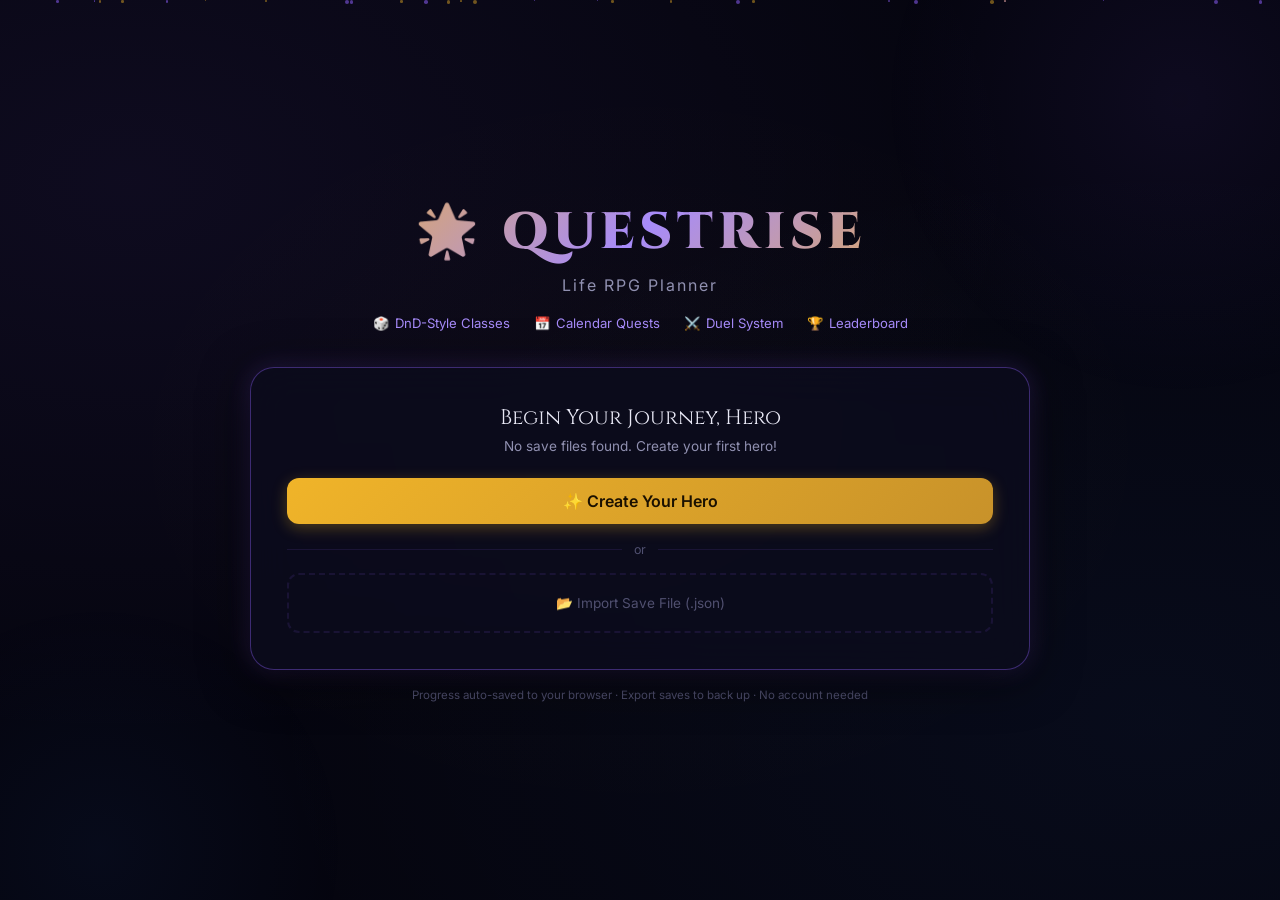
<file: duel.html>
<!DOCTYPE html>
<html lang="en">
<head>
  <meta charset="UTF-8" />
  <meta name="viewport" content="width=device-width, initial-scale=1.0" />
  <title>QuestRise — Duel Arena</title>
  <meta name="description" content="Challenge rivals in the QuestRise Duel Arena. Issue 48-hour task challenges and prove your worth." />
  <link rel="stylesheet" href="css/style.css" />
  <style>
    .arena-banner {
      background: linear-gradient(135deg, rgba(239,68,68,0.12), rgba(139,92,246,0.08));
      border: 1px solid rgba(239,68,68,0.3);
      border-radius: var(--radius-xl);
      padding: 24px;
      text-align: center;
      margin-bottom: 22px;
      box-shadow: var(--glow-red);
    }
    .arena-title {
      font-family: 'Cinzel', serif;
      font-size: 1.8rem;
      color: var(--text-primary);
      margin-bottom: 6px;
    }
    .arena-stats {
      display: flex;
      justify-content: center;
      gap: 28px;
      margin-top: 16px;
      flex-wrap: wrap;
    }
    .arena-stat {
      text-align: center;
    }
    .arena-stat-val {
      font-family: 'Cinzel', serif;
      font-size: 1.5rem;
      font-weight: 700;
    }
    .arena-stat-label {
      font-size: 0.68rem;
      color: var(--text-muted);
      text-transform: uppercase;
      letter-spacing: 1px;
    }

    .opponent-grid { display: grid; grid-template-columns: repeat(auto-fill, minmax(200px, 1fr)); gap: 12px; margin-bottom: 18px; }
    .opponent-card {
      background: var(--bg-card);
      border: 1px solid var(--border);
      border-radius: var(--radius);
      padding: 14px;
      cursor: pointer;
      transition: all 0.2s;
      text-align: center;
    }
    .opponent-card:hover { border-color: var(--border-bright); transform: translateY(-3px); }
    .opponent-card.selected { border-color: var(--red); background: rgba(239,68,68,0.06); box-shadow: var(--glow-red); }
    .opp-avatar { font-size: 2rem; margin-bottom: 6px; }
    .opp-name { font-weight: 600; font-size: 0.85rem; color: var(--text-primary); }
    .opp-level { font-size: 0.72rem; color: var(--text-muted); }

    .duel-form { display: grid; grid-template-columns: 1fr; gap: 14px; }
    .challenge-layout { display: grid; grid-template-columns: 340px 1fr; gap: 22px; align-items: start; }

    @media (max-width: 900px) {
      .challenge-layout { grid-template-columns: 1fr; }
    }
  </style>
</head>
<body>
<div id="app-wrapper" class="app-wrapper">
  <main class="main-content">

    <!-- Arena Banner -->
    <div class="arena-banner">
      <div class="arena-title">⚔️ Duel Arena</div>
      <p style="color:var(--text-secondary);font-size:0.875rem;">Challenge rivals. Complete tasks. Prove your might.</p>
      <div class="arena-stats" id="arena-stats">
        <!-- injected -->
      </div>
    </div>

    <!-- Tabs -->
    <div class="tabs" role="tablist" id="duel-tabs" style="margin-bottom:22px;">
      <button class="tab-btn active" id="dtab-active"    onclick="switchDuelTab('active')"    role="tab">⚔️ Active</button>
      <button class="tab-btn"        id="dtab-challenge" onclick="switchDuelTab('challenge')"  role="tab">➕ Challenge</button>
      <button class="tab-btn"        id="dtab-history"   onclick="switchDuelTab('history')"   role="tab">📜 History</button>
    </div>

    <!-- Active Duels -->
    <div id="panel-active">
      <div id="active-duels-list"><!-- injected --></div>
    </div>

    <!-- Challenge Panel -->
    <div id="panel-challenge" style="display:none;">
      <div class="challenge-layout">

        <!-- Left: Opponent selection -->
        <div>
          <div class="card" style="margin-bottom:16px;">
            <div class="card-header">
              <span class="card-title">🎯 Create Challenge</span>
            </div>

            <p class="section-title">Step 1: Select Opponent</p>

            <!-- Simulated / Friends sub-tabs -->
            <div style="display:flex;gap:8px;margin-bottom:14px;">
              <button class="btn btn-sm" id="opp-tab-sim"
                style="background:rgba(239,68,68,0.12);color:var(--red);border:1px solid rgba(239,68,68,0.3);"
                onclick="switchOppTab('sim')">🤖 Rivals</button>
              <button class="btn btn-sm" id="opp-tab-friends"
                style="background:rgba(255,255,255,0.04);color:var(--text-muted);border:1px solid var(--border);"
                onclick="switchOppTab('friends')">👥 Friends <span id="friends-badge"></span></button>
              <a href="friends.html" class="btn btn-sm btn-outline" style="margin-left:auto;">+ Add Friend</a>
            </div>

            <div id="opponent-grid-sim">
              <div class="opponent-grid" id="opponent-grid"><!-- injected --></div>
            </div>
            <div id="opponent-grid-friends" style="display:none;">
              <div class="opponent-grid" id="friend-opponent-grid"><!-- injected --></div>
            </div>

            <p class="section-title">Step 2: Define the Challenge</p>

            <div class="form-group">
              <label class="form-label" for="duel-task-title">Challenge Task *</label>
              <input type="text" id="duel-task-title" class="form-input" placeholder="e.g. Complete 100 pushups" maxlength="80" />
            </div>

            <div class="form-row">
              <div class="form-group">
                <label class="form-label" for="duel-task-cat">Category</label>
                <select id="duel-task-cat" class="form-select"><!-- injected --></select>
              </div>
              <div class="form-group">
                <label class="form-label" for="duel-task-diff">Difficulty</label>
                <select id="duel-task-diff" class="form-select">
                  <option value="easy">🟢 Easy</option>
                  <option value="medium" selected>🟡 Medium</option>
                  <option value="hard">🔴 Hard</option>
                  <option value="epic">💎 Epic</option>
                </select>
              </div>
            </div>

            <!-- XP Preview -->
            <div style="background:rgba(239,68,68,0.06);border:1px solid rgba(239,68,68,0.25);border-radius:var(--radius);padding:12px;margin-bottom:16px;text-align:center;">
              <div style="font-size:0.72rem;color:var(--text-muted);margin-bottom:4px;text-transform:uppercase;letter-spacing:1px;">Duel XP Reward (if you win)</div>
              <div style="font-family:'Cinzel',serif;font-size:1.3rem;color:var(--red)" id="duel-xp-preview">-- XP</div>
            </div>

            <button class="btn btn-danger btn-lg btn-block" id="btn-issue-challenge" onclick="issueChallenge()">
              ⚔️ Issue Challenge!
            </button>
          </div>
        </div>

        <!-- Right: Rules + Info -->
        <div>
          <div class="card card-glow" style="margin-bottom:16px;">
            <div class="card-header">
              <span class="card-title">📜 Duel Rules</span>
            </div>
            <div style="display:flex;flex-direction:column;gap:12px;">
              <div class="activity-item">
                <div class="activity-icon">⚔️</div>
                <div class="activity-text">You issue a challenge with a specific task and timeframe</div>
              </div>
              <div class="activity-item">
                <div class="activity-icon">⏱️</div>
                <div class="activity-text">Both you and your opponent have <strong>48 hours</strong> to complete the task</div>
              </div>
              <div class="activity-item">
                <div class="activity-icon">🏆</div>
                <div class="activity-text">If <strong>you complete it first</strong>, or your opponent doesn't complete it — <strong>you win!</strong></div>
              </div>
              <div class="activity-item">
                <div class="activity-icon">💎</div>
                <div class="activity-text">Winners earn <strong>1.5× XP</strong> bonus compared to a regular quest</div>
              </div>
              <div class="activity-item">
                <div class="activity-icon">💀</div>
                <div class="activity-text">If you don't complete the task in 48 hours, you lose by default</div>
              </div>
            </div>
          </div>

          <!-- Opponent Stats Preview -->
          <div class="card" id="opponent-preview" style="display:none;">
            <div class="card-header">
              <span class="card-title">👤 Opponent Stats</span>
            </div>
            <div id="opponent-detail"><!-- injected --></div>
          </div>
        </div>

      </div>
    </div>

    <!-- History Panel -->
    <div id="panel-history" style="display:none;">
      <div id="duel-history-list"><!-- injected --></div>
    </div>

  </main>
</div>

<script src="js/app.js"></script>
<script>
let currentDuelTab = 'active';
let selectedOpponentId = null;
let countdownTimers = [];

function initPage() {
  injectNav();
  buildOpponentGrid();
  buildCatSelect();
  renderArenaStats();
  renderActiveDuels();
  expireDuels();

  // Live XP preview
  ['duel-task-cat','duel-task-diff'].forEach(id => {
    document.getElementById(id).addEventListener('change', updateDuelXPPreview);
  });
  updateDuelXPPreview();

  // Auto-select friend if coming from friends.html (?friend=...)
  const params = new URLSearchParams(window.location.search);
  const preselect = params.get('friend');
  if (preselect) {
    switchDuelTab('challenge');
    switchOppTab('friends');
    setTimeout(() => selectOpponent(preselect, 'friend'), 100);
  }
}

let currentOppTab = 'sim';

function switchOppTab(tab) {
  currentOppTab = tab;
  document.getElementById('opponent-grid-sim').style.display     = tab === 'sim'     ? 'block' : 'none';
  document.getElementById('opponent-grid-friends').style.display = tab === 'friends' ? 'block' : 'none';

  const simBtn = document.getElementById('opp-tab-sim');
  const frnBtn = document.getElementById('opp-tab-friends');
  if (tab === 'sim') {
    simBtn.style.cssText = 'background:rgba(239,68,68,0.12);color:var(--red);border:1px solid rgba(239,68,68,0.3);';
    frnBtn.style.cssText = 'background:rgba(255,255,255,0.04);color:var(--text-muted);border:1px solid var(--border);';
  } else {
    frnBtn.style.cssText = 'background:rgba(16,185,129,0.12);color:var(--agi);border:1px solid rgba(16,185,129,0.3);';
    simBtn.style.cssText = 'background:rgba(255,255,255,0.04);color:var(--text-muted);border:1px solid var(--border);';
  }
}

function buildOpponentGrid() {
  // Simulated rivals
  const grid = document.getElementById('opponent-grid');
  grid.innerHTML = SIMULATED_PLAYERS.map(p => {
    const cls = CLASSES[p.class];
    return `
      <div class="opponent-card" id="opp-${p.id}" onclick="selectOpponent('${p.id}','sim')">
        <div class="opp-avatar">${cls.emoji}</div>
        <div class="opp-name">${p.name}</div>
        <div class="opp-level">Lv.${p.level} ${cls.name}</div>
        <div style="margin-top:6px;"><span class="tag tag-${p.class}">${cls.name}</span></div>
      </div>
    `;
  }).join('');

  // Friends opponents
  buildFriendOpponentGrid();

  // Update friends badge
  const fc = getFriends().length;
  const badge = document.getElementById('friends-badge');
  if (badge) badge.textContent = fc > 0 ? `(${fc})` : '';
}

function buildFriendOpponentGrid() {
  const grid = document.getElementById('friend-opponent-grid');
  const friends = getFriends();

  if (friends.length === 0) {
    grid.innerHTML = `
      <div style="grid-column:1/-1;">
        <div class="empty-state" style="min-height:140px;">
          <span class="empty-icon">👥</span>
          <p>No friends added yet.</p>
          <a href="friends.html" class="btn btn-outline btn-sm" style="margin-top:10px;">Add Friends</a>
        </div>
      </div>`;
    return;
  }

  grid.innerHTML = friends.map(f => {
    const cls = CLASSES[f.class] || CLASSES.warrior;
    return `
      <div class="opponent-card" id="opp-${f.friendId}" onclick="selectOpponent('${f.friendId}','friend')">
        <div class="opp-avatar">${cls.emoji}</div>
        <div class="opp-name">${f.name}</div>
        <div class="opp-level">Lv.${f.level} ${cls.name}</div>
        <div style="margin-top:4px;font-size:0.65rem;color:var(--agi);">👥 Friend</div>
      </div>
    `;
  }).join('');
}

function buildCatSelect() {
  const sel = document.getElementById('duel-task-cat');
  sel.innerHTML = Object.entries(CATEGORIES).map(([k,v]) =>
    `<option value="${k}">${v.icon} ${v.label}</option>`
  ).join('');
}

function selectOpponent(id, type = 'sim') {
  selectedOpponentId = id;
  // Deselect all cards from both grids
  document.querySelectorAll('.opponent-card').forEach(c => c.classList.remove('selected'));
  const card = document.getElementById('opp-' + id);
  if (card) card.classList.add('selected');

  // Show detail panel
  const simPlayer = SIMULATED_PLAYERS.find(p => p.id === id);
  const friend    = getFriends().find(f => f.friendId === id || f.id === id);
  const target    = simPlayer || friend;
  if (target) renderOpponentDetail(target, !!friend);
}

function renderOpponentDetail(p, isFriend = false) {
  const preview = document.getElementById('opponent-preview');
  const detail  = document.getElementById('opponent-detail');
  preview.style.display = 'block';
  const cls = CLASSES[p.class] || CLASSES.warrior;

  detail.innerHTML = `
    <div style="display:flex;align-items:center;gap:14px;margin-bottom:16px;">
      <div style="font-size:2.5rem;">${cls.emoji}</div>
      <div>
        <div style="font-weight:600;font-size:1rem;color:var(--text-primary)">${p.name}</div>
        <div style="font-size:0.8rem;color:var(--text-secondary)">Level ${p.level} ${cls.name}</div>
        ${isFriend ? `<div style="font-size:0.72rem;color:var(--agi);margin-top:2px;">👥 Real Friend</div>` : ''}
        ${p.title ? `<div style="font-size:0.68rem;color:var(--text-muted);font-style:italic;">${p.title}</div>` : ''}
      </div>
    </div>
    <div style="display:grid;grid-template-columns:1fr 1fr;gap:8px;">
      ${Object.entries(p.stats || {}).map(([k,v]) => `
        <div style="display:flex;justify-content:space-between;font-size:0.78rem;padding:4px 0;border-bottom:1px solid var(--border);">
          <span style="color:var(--${k})">${STATS[k].short}</span>
          <span style="font-weight:600">${v}</span>
        </div>
      `).join('')}
    </div>
    ${isFriend ? `
    <div style="margin-top:12px;background:rgba(16,185,129,0.07);border:1px solid rgba(16,185,129,0.2);border-radius:var(--radius);padding:10px;font-size:0.75rem;color:var(--text-secondary);">
      ⚔️ Friend duels use your friend's real stats. The closer your levels, the more competitive the match!
    </div>` : ''}
  `;
}

function updateDuelXPPreview() {
  const cat = document.getElementById('duel-task-cat').value;
  const diff = document.getElementById('duel-task-diff').value;
  const catInfo = CATEGORIES[cat] || CATEGORIES.other;
  const diffInfo = DIFFICULTIES[diff] || DIFFICULTIES.medium;
  const xp = Math.round(catInfo.xp * diffInfo.multiplier * 1.5);
  document.getElementById('duel-xp-preview').textContent = `+${xp} XP`;
}

function renderArenaStats() {
  const char = getCharacter();
  if (!char) return;
  const total = (char.duelsWon || 0) + (char.duelsLost || 0);
  const rate = total > 0 ? Math.round((char.duelsWon / total) * 100) : 0;
  const active = getDuels().filter(d => d.status === 'active').length;

  document.getElementById('arena-stats').innerHTML = `
    <div class="arena-stat">
      <div class="arena-stat-val" style="color:var(--green)">${char.duelsWon || 0}</div>
      <div class="arena-stat-label">Wins ⚔️</div>
    </div>
    <div class="arena-stat">
      <div class="arena-stat-val" style="color:var(--red)">${char.duelsLost || 0}</div>
      <div class="arena-stat-label">Losses 💀</div>
    </div>
    <div class="arena-stat">
      <div class="arena-stat-val" style="color:var(--gold)">${rate}%</div>
      <div class="arena-stat-label">Win Rate 🎯</div>
    </div>
    <div class="arena-stat">
      <div class="arena-stat-val" style="color:var(--purple-light)">${active}</div>
      <div class="arena-stat-label">Active ⏱️</div>
    </div>
  `;
}

function switchDuelTab(tab) {
  currentDuelTab = tab;
  document.querySelectorAll('.tab-btn').forEach(b => {
    b.classList.toggle('active', b.id === 'dtab-' + tab);
  });
  ['active','challenge','history'].forEach(t => {
    const p = document.getElementById('panel-' + t);
    if (p) p.style.display = t === tab ? 'block' : 'none';
  });

  if (tab === 'history') renderDuelHistory();
  if (tab === 'active') renderActiveDuels();
}

function renderActiveDuels() {
  const container = document.getElementById('active-duels-list');
  const duels = getDuels().filter(d => d.status === 'active');

  // Clear old timers
  countdownTimers.forEach(t => clearInterval(t));
  countdownTimers = [];

  if (duels.length === 0) {
    container.innerHTML = `
      <div class="empty-state">
        <span class="empty-icon">⚔️</span>
        <p>No active duels. Head to the Challenge tab to start one!</p>
        <button class="btn btn-danger" onclick="switchDuelTab('challenge')" style="margin-top:14px;">⚔️ Issue a Challenge</button>
      </div>`;
    return;
  }

  container.innerHTML = duels.map(d => {
    const cd = countdown(d.deadline);
    const char = getCharacter();
    const charEmoji = char ? CLASSES[char.class]?.emoji : '⚔️';
    const oppEmoji = CLASSES[d.opponent.class]?.emoji || '⚔️';
    const cat = CATEGORIES[d.task.category] || CATEGORIES.other;

    return `
      <div class="duel-card ${cd.urgent ? 'active-duel' : ''}" id="dc-${d.id}">
        <div class="duel-header">
          <div>
            <span style="font-family:'Cinzel',serif;font-size:0.85rem;color:var(--text-primary)">Duel Challenge</span>
            <div style="font-size:0.72rem;color:var(--text-muted);margin-top:2px;">Issued ${timeAgo(d.createdAt)}</div>
          </div>
          <div style="text-align:right;">
            <div class="countdown ${cd.urgent ? 'urgent' : ''}" id="duel-cd-${d.id}">${cd.text}</div>
            <div style="font-size:0.68rem;color:var(--text-muted)">remaining</div>
          </div>
        </div>

        <div class="duel-vs">
          <div class="duel-fighter">
            <div class="fighter-avatar" style="background:rgba(139,92,246,0.1);border-color:var(--border-bright);">${charEmoji}</div>
            <div class="fighter-name">${d.challenger.name}</div>
            <div class="fighter-level">Lv.${d.challenger.level}</div>
            ${d.challengerCompleted ? `<div style="color:var(--green);font-size:0.72rem;margin-top:3px;">✅ Done!</div>` : ''}
          </div>
          <div class="duel-vs-badge">VS</div>
          <div class="duel-fighter">
            <div class="fighter-avatar" style="background:rgba(239,68,68,0.08);border-color:rgba(239,68,68,0.3);">${oppEmoji}</div>
            <div class="fighter-name">${d.opponent.name}</div>
            <div class="fighter-level">Lv.${d.opponent.level}</div>
            <div style="color:var(--text-muted);font-size:0.72rem;margin-top:3px;">😤 Competing...</div>
          </div>
        </div>

        <div style="background:rgba(255,255,255,0.03);border:1px solid var(--border);border-radius:var(--radius);padding:10px 14px;margin:12px 0;">
          <div style="font-size:0.7rem;color:var(--text-muted);margin-bottom:4px;text-transform:uppercase;letter-spacing:1px;">Task</div>
          <div style="font-size:0.88rem;font-weight:600;color:var(--text-primary);margin-bottom:6px;">"${d.task.title}"</div>
          <div style="display:flex;gap:8px;flex-wrap:wrap;">
            <span class="tag tag-${cat.stat}">${cat.icon} ${cat.label}</span>
            <span class="xp-badge">+${d.task.xpReward} XP if you win</span>
          </div>
        </div>

        ${!d.challengerCompleted ? `
          <button class="btn btn-success btn-block" onclick="completeMyDuel('${d.id}')">
            ✅ I Completed This Task!
          </button>` : `
          <div style="text-align:center;padding:10px;color:var(--green);font-size:0.85rem;">
            ✅ You've completed your part! Waiting for results...
          </div>`}
      </div>
    `;
  }).join('');

  // Start countdown timers
  const timer = setInterval(() => {
    duels.forEach(d => {
      const el = document.getElementById('duel-cd-' + d.id);
      if (!el) return;
      const cd = countdown(d.deadline);
      el.textContent = cd.text;
      el.className = 'countdown' + (cd.urgent ? ' urgent' : '');
    });
  }, 1000);
  countdownTimers.push(timer);
}

function completeMyDuel(id) {
  const result = completeDuelChallenge(id);
  if (result) {
    const won = result.winner === 'challenger';
    showToast(
      won ? `🏆 Victory! You won the duel! +${result.task.xpReward} XP` : '😤 You lost this time. Train harder!',
      won ? 'success' : 'warning'
    );
    renderArenaStats();
    renderActiveDuels();
    // If now 0 active duels, show history
    if (getDuels().filter(d => d.status === 'active').length === 0) {
      setTimeout(() => switchDuelTab('history'), 1500);
    }
  }
}

function issueChallenge() {
  if (!selectedOpponentId) {
    showToast('Select an opponent first!', 'warning');
    return;
  }
  const title = document.getElementById('duel-task-title').value.trim();
  if (!title) {
    showToast('Define the challenge task!', 'warning');
    document.getElementById('duel-task-title').focus();
    return;
  }

  const duel = createDuel({
    opponentId: selectedOpponentId,
    taskTitle: title,
    taskCategory: document.getElementById('duel-task-cat').value,
    taskDifficulty: document.getElementById('duel-task-diff').value
  });

  if (duel) {
    // Resolve name from sim players or friends
    const opp = SIMULATED_PLAYERS.find(p => p.id === selectedOpponentId)
             || getFriends().find(f => f.friendId === selectedOpponentId || f.id === selectedOpponentId);
    const isFriend = !!getFriends().find(f => f.friendId === selectedOpponentId || f.id === selectedOpponentId);
    const msg = isFriend
      ? `⚔️ Challenge issued to your friend ${opp?.name}! Share your progress — you have 48 hours!`
      : `⚔️ Challenge issued to ${opp?.name}! You have 48 hours!`;
    showToast(msg, 'success', 4500);
    document.getElementById('duel-task-title').value = '';
    selectedOpponentId = null;
    document.querySelectorAll('.opponent-card').forEach(c => c.classList.remove('selected'));
    document.getElementById('opponent-preview').style.display = 'none';
    renderArenaStats();
    switchDuelTab('active');
  }
}

function renderDuelHistory() {
  const container = document.getElementById('duel-history-list');
  const duels = getDuels().filter(d => d.status !== 'active');

  if (duels.length === 0) {
    container.innerHTML = `
      <div class="empty-state">
        <span class="empty-icon">📜</span>
        <p>No duel history yet. Issue your first challenge!</p>
      </div>`;
    return;
  }

  container.innerHTML = duels.map(d => {
    const won = d.winner === 'challenger';
    const oppEmoji = CLASSES[d.opponent.class]?.emoji || '⚔️';
    const cat = CATEGORIES[d.task?.category] || CATEGORIES.other;

    return `
      <div class="duel-card ${won ? 'won' : 'lost'}">
        <div class="duel-header">
          <div style="display:flex;align-items:center;gap:10px;">
            <span style="font-size:1.3rem;">${won ? '🏆' : '💀'}</span>
            <div>
              <div style="font-weight:600;font-size:0.88rem;color:${won ? 'var(--agi)' : 'var(--red)'}">
                ${won ? 'VICTORY' : 'DEFEAT'}
              </div>
              <div style="font-size:0.72rem;color:var(--text-muted)">vs ${d.opponent.name} • ${formatDate(d.createdAt)}</div>
            </div>
          </div>
          ${d.status === 'expired' ? `<span class="tag" style="background:rgba(245,158,11,0.1);color:var(--vit);">Expired</span>` : ''}
        </div>
        <div style="display:flex;align-items:center;gap:10px;margin:10px 0;">
          <span style="font-size:1.3rem;">${oppEmoji}</span>
          <div>
            <div style="font-size:0.83rem;color:var(--text-secondary)">Task: "${d.task?.title}"</div>
            <div style="display:flex;gap:8px;margin-top:4px;">
              <span class="tag tag-${cat.stat}">${cat.icon} ${cat.label}</span>
              ${won ? `<span class="xp-badge">+${d.task?.xpReward} XP earned</span>` : ''}
            </div>
          </div>
        </div>
      </div>
    `;
  }).join('');
}
</script>
</body>
</html>
</file>
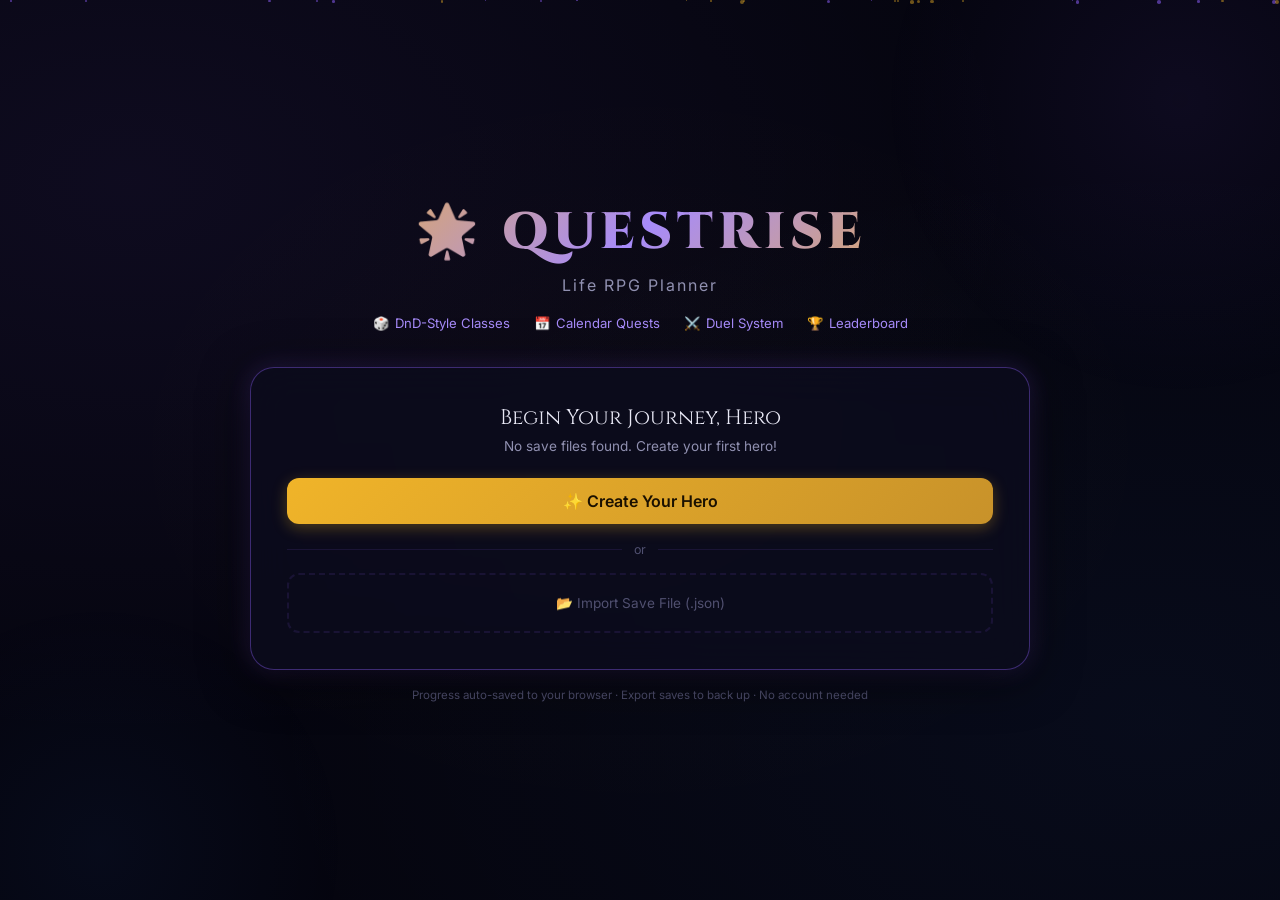
<file: friends.html>
<!DOCTYPE html>
<html lang="en">
<head>
  <meta charset="UTF-8" />
  <meta name="viewport" content="width=device-width, initial-scale=1.0" />
  <title>QuestRise — Friends</title>
  <meta name="description" content="Add friends using Hero Codes, challenge them to duels, and compare your stats." />
  <link rel="stylesheet" href="css/style.css" />
  <style>
    .friends-layout {
      display: grid;
      grid-template-columns: 360px 1fr;
      gap: 22px;
      align-items: start;
    }
    .friends-panel { position: sticky; top: 20px; display: flex; flex-direction: column; gap: 18px; }

    /* Hero Code display */
    .hero-code-box {
      background: rgba(16,185,129,0.05);
      border: 1px solid rgba(16,185,129,0.25);
      border-radius: var(--radius);
      padding: 14px;
      font-family: 'Courier New', monospace;
      font-size: 0.72rem;
      color: var(--agi);
      word-break: break-all;
      letter-spacing: 0.5px;
      line-height: 1.6;
      cursor: text;
      user-select: all;
    }

    /* Friend grid */
    .friends-grid { display: flex; flex-direction: column; gap: 14px; }
    .friend-card {
      background: var(--bg-card);
      border: 1px solid var(--border);
      border-radius: var(--radius-lg);
      padding: 18px 20px;
      display: flex;
      align-items: center;
      gap: 16px;
      transition: all 0.22s;
      position: relative;
    }
    .friend-card:hover { border-color: var(--border-bright); transform: translateY(-2px); box-shadow: var(--glow-purple); }
    .friend-card.friend-highlighted { border-color: rgba(16,185,129,0.4); box-shadow: var(--glow-green); }

    .friend-avatar {
      width: 58px; height: 58px;
      border-radius: 50%;
      display: flex; align-items: center; justify-content: center;
      font-size: 1.8rem;
      border: 2px solid var(--border-bright);
      flex-shrink: 0;
      position: relative;
    }
    .friend-level-ring {
      position: absolute;
      bottom: -4px; right: -4px;
      background: linear-gradient(135deg, var(--gold), var(--gold-dark));
      color: #1a0a00;
      font-family: 'Cinzel', serif;
      font-size: 0.6rem;
      font-weight: 700;
      padding: 2px 6px;
      border-radius: 999px;
      white-space: nowrap;
    }
    .friend-info { flex: 1; min-width: 0; }
    .friend-name { font-family: 'Cinzel', serif; font-size: 1rem; color: var(--text-primary); margin-bottom: 4px; }
    .friend-meta { font-size: 0.75rem; color: var(--text-secondary); margin-bottom: 8px; }

    .friend-stats-mini { display: flex; gap: 6px; flex-wrap: wrap; margin-bottom: 10px; }
    .stat-pill {
      font-size: 0.66rem;
      font-weight: 700;
      padding: 2px 7px;
      border-radius: 999px;
      border: 1px solid;
    }

    .friend-actions { display: flex; gap: 8px; flex-wrap: wrap; }

    /* Code preview card */
    .code-preview {
      background: rgba(139,92,246,0.06);
      border: 1px solid var(--border-bright);
      border-radius: var(--radius);
      padding: 14px;
      margin-top: 10px;
      display: none;
    }
    .code-preview.active { display: block; animation: fadeStep 0.3s ease; }
    @keyframes fadeStep { from { opacity:0; transform:translateY(6px); } to { opacity:1; transform:translateY(0); } }

    /* Update code modal styles */
    .update-input { font-family: 'Courier New', monospace; font-size: 0.75rem; word-break: break-all; }

    @media (max-width: 900px) {
      .friends-layout { grid-template-columns: 1fr; }
      .friends-panel { position: static; }
    }
  </style>
</head>
<body>
<div id="app-wrapper" class="app-wrapper">
  <main class="main-content">

    <div class="page-header">
      <h2>👥 Friends</h2>
      <p>Share your Hero Code to connect with friends and challenge them to duels</p>
    </div>

    <div class="friends-layout">

      <!-- ===== LEFT PANEL ===== -->
      <div class="friends-panel">

        <!-- My Hero Code -->
        <div class="card card-glow">
          <div class="card-header">
            <span class="card-title" style="color:var(--agi)">🌟 My Hero Code</span>
            <span style="font-size:0.72rem;color:var(--text-muted)">Share this with friends</span>
          </div>
          <p style="font-size:0.78rem;color:var(--text-secondary);margin-bottom:12px;">
            Friends you add appear as real duel opponents. Share your code so they can add you too!
          </p>
          <div class="hero-code-box" id="my-hero-code" onclick="this.select?.()">
            Generating...
          </div>
          <div style="display:flex;gap:8px;margin-top:10px;">
            <button class="btn btn-success btn-block" id="btn-copy-code" onclick="copyMyCode()">
              📋 Copy Code
            </button>
          </div>

          <!-- Mini character summary -->
          <hr class="divider" />
          <div id="my-char-summary" style="display:flex;align-items:center;gap:12px;">
            <!-- injected -->
          </div>
        </div>

        <!-- Add Friend -->
        <div class="card">
          <div class="card-header">
            <span class="card-title">➕ Add Friend</span>
          </div>
          <div class="form-group">
            <label class="form-label" for="friend-code-input">Paste Friend's Hero Code</label>
            <textarea id="friend-code-input" class="form-textarea update-input"
                      placeholder="QR1:eyJ..." rows="4"
                      oninput="previewFriendCode()"></textarea>
          </div>

          <!-- Preview before adding -->
          <div class="code-preview" id="friend-preview">
            <!-- injected -->
          </div>

          <button class="btn btn-gold btn-block btn-lg" id="btn-add-friend" onclick="doAddFriend()" style="margin-top:4px;">
            👥 Add Friend
          </button>
        </div>

        <!-- How it works -->
        <div class="card">
          <div class="card-header">
            <span class="card-title">📖 How It Works</span>
          </div>
          <div style="display:flex;flex-direction:column;gap:10px;">
            <div class="activity-item">
              <div class="activity-icon">1️⃣</div>
              <div class="activity-text">Copy your Hero Code above and share it with a friend</div>
            </div>
            <div class="activity-item">
              <div class="activity-icon">2️⃣</div>
              <div class="activity-text">Your friend pastes your code to add you as a friend</div>
            </div>
            <div class="activity-item">
              <div class="activity-icon">3️⃣</div>
              <div class="activity-text">Paste their code here to add them on your side</div>
            </div>
            <div class="activity-item">
              <div class="activity-icon">⚔️</div>
              <div class="activity-text">Go to <a href="duel.html" style="color:var(--purple-light)">Duel Arena</a> → Challenge → Friends tab to challenge them!</div>
            </div>
            <div class="activity-item">
              <div class="activity-icon">🔄</div>
              <div class="activity-text">Use <strong>Update Code</strong> on a friend's card to refresh their stats when they level up</div>
            </div>
          </div>
        </div>

      </div>

      <!-- ===== RIGHT: Friends List ===== -->
      <div>
        <div style="display:flex;align-items:center;justify-content:space-between;margin-bottom:16px;">
          <div>
            <span style="font-family:'Cinzel',serif;font-size:1rem;color:var(--text-primary)">Your Friends</span>
            <span style="color:var(--text-muted);font-size:0.78rem;margin-left:10px;" id="friends-count-label">0 friends</span>
          </div>
          <a href="duel.html" class="btn btn-danger btn-sm" id="btn-go-arena">⚔️ Open Arena</a>
        </div>
        <div id="friends-grid" class="friends-grid"><!-- injected --></div>
      </div>

    </div>
  </main>
</div>

<!-- Update Code Modal -->
<div class="modal-backdrop" id="update-modal">
  <div class="modal" style="max-width:480px;">
    <div class="modal-header">
      <div class="modal-title">🔄 Update Friend's Code</div>
      <button class="modal-close" onclick="closeUpdateModal()">✕</button>
    </div>
    <p style="color:var(--text-secondary);font-size:0.83rem;margin-bottom:16px;">
      Ask your friend to copy their latest Hero Code and paste it here to sync their stats.
    </p>
    <input type="hidden" id="update-friend-id" />
    <div class="form-group">
      <label class="form-label" for="update-code-input">New Hero Code</label>
      <textarea id="update-code-input" class="form-textarea update-input" placeholder="QR1:..." rows="4"></textarea>
    </div>
    <div style="display:flex;gap:10px;">
      <button class="btn btn-outline" style="flex:1;" onclick="closeUpdateModal()">Cancel</button>
      <button class="btn btn-gold" style="flex:1;" id="btn-confirm-update" onclick="confirmUpdate()">Update</button>
    </div>
  </div>
</div>

<!-- Remove confirmation modal -->
<div class="modal-backdrop" id="remove-modal">
  <div class="modal" style="max-width:380px;">
    <div class="modal-header">
      <div class="modal-title">Remove Friend?</div>
      <button class="modal-close" onclick="closeRemoveModal()">✕</button>
    </div>
    <p style="color:var(--text-secondary);font-size:0.875rem;margin-bottom:22px;" id="remove-modal-msg">
      Remove this friend from your list?
    </p>
    <div style="display:flex;gap:10px;">
      <button class="btn btn-outline" style="flex:1;" onclick="closeRemoveModal()">Cancel</button>
      <button class="btn btn-danger" style="flex:1;" id="btn-confirm-remove" onclick="confirmRemove()">Remove</button>
    </div>
  </div>
</div>

<script src="js/app.js"></script>
<script>
let pendingRemoveId = null;

function initPage() {
  injectNav();
  renderMyCode();
  renderFriendsList();
}

// ============================================================
// MY HERO CODE
// ============================================================
function renderMyCode() {
  const code = generateMyHeroCode();
  const el = document.getElementById('my-hero-code');
  if (code) {
    el.textContent = code;
  } else {
    el.textContent = 'Could not generate code — no character found.';
    el.style.color = 'var(--red)';
  }

  // Mini char summary
  const char = getCharacter();
  if (!char) return;
  const cls = CLASSES[char.class];
  const summary = document.getElementById('my-char-summary');
  summary.innerHTML = `
    <div style="font-size:2rem;">${cls.emoji}</div>
    <div>
      <div style="font-weight:600;font-size:0.9rem;color:var(--text-primary)">${char.name}</div>
      <div style="font-size:0.75rem;color:var(--text-secondary);">Lv.${char.level} ${cls.name} · ${(char.totalXp||0).toLocaleString()} XP</div>
    </div>
  `;
}

function copyMyCode() {
  const code = document.getElementById('my-hero-code').textContent;
  if (!code || code.startsWith('Could')) return;

  if (navigator.clipboard) {
    navigator.clipboard.writeText(code)
      .then(() => {
        showToast('✅ Hero Code copied! Share it with your friend.', 'success');
        const btn = document.getElementById('btn-copy-code');
        btn.textContent = '✅ Copied!';
        setTimeout(() => { btn.innerHTML = '📋 Copy Code'; }, 2500);
      })
      .catch(() => fallbackCopy(code));
  } else { fallbackCopy(code); }
}

function fallbackCopy(text) {
  const ta = document.createElement('textarea');
  ta.value = text;
  ta.style.position = 'fixed'; ta.style.opacity = '0';
  document.body.appendChild(ta);
  ta.focus(); ta.select();
  document.execCommand('copy');
  document.body.removeChild(ta);
  showToast('✅ Hero Code copied!', 'success');
}

// ============================================================
// ADD FRIEND FORM
// ============================================================
function previewFriendCode() {
  const code = document.getElementById('friend-code-input').value.trim();
  const preview = document.getElementById('friend-preview');

  if (!code || code.length < 10) { preview.classList.remove('active'); return; }
  const data = decodeHeroCode(code);

  if (!data) {
    preview.classList.add('active');
    preview.innerHTML = `<div style="color:var(--red);font-size:0.8rem;">❌ Invalid Hero Code. Make sure you copied the full code.</div>`;
    return;
  }

  const cls = CLASSES[data.class];
  preview.classList.add('active');
  preview.innerHTML = `
    <div style="display:flex;align-items:center;gap:12px;margin-bottom:10px;">
      <div style="font-size:2rem;">${cls.emoji}</div>
      <div>
        <div style="font-weight:600;font-size:0.92rem;color:var(--text-primary)">${data.name}</div>
        <div style="font-size:0.75rem;color:var(--text-secondary)">Lv.${data.level} ${cls.name} · ${(data.totalXp||0).toLocaleString()} XP</div>
        ${data.title ? `<div style="font-size:0.68rem;color:var(--text-muted);margin-top:2px;font-style:italic;">${data.title}</div>` : ''}
      </div>
    </div>
    <div style="display:flex;gap:6px;flex-wrap:wrap;">
      ${Object.entries(data.stats || {}).map(([k,v]) =>
        `<span class="stat-pill" style="color:var(--${k});border-color:var(--${k});background:rgba(0,0,0,0.2);">${STATS[k].short} ${v}</span>`
      ).join('')}
    </div>
    <div style="font-size:0.72rem;color:var(--agi);margin-top:8px;">✅ Valid Hero Code — ready to add!</div>
  `;
}

function doAddFriend() {
  const code = document.getElementById('friend-code-input').value.trim();
  if (!code) { showToast('Paste a Hero Code first!', 'warning'); return; }

  const result = addFriend(code);
  if (result.success) {
    showToast(`👥 ${result.friend.name} added to your friends!`, 'success');
    document.getElementById('friend-code-input').value = '';
    document.getElementById('friend-preview').classList.remove('active');
    renderFriendsList();
  } else {
    showToast('❌ ' + result.error, 'error');
  }
}

// ============================================================
// FRIENDS LIST
// ============================================================
function renderFriendsList() {
  const friends = getFriends();
  const container = document.getElementById('friends-grid');
  const countLabel = document.getElementById('friends-count-label');
  countLabel.textContent = `${friends.length} friend${friends.length !== 1 ? 's' : ''}`;

  if (friends.length === 0) {
    container.innerHTML = `
      <div class="empty-state" style="min-height:280px;">
        <span class="empty-icon">👥</span>
        <p>No friends yet. Share your Hero Code to get started!</p>
        <button class="btn btn-outline" onclick="copyMyCode()" style="margin-top:14px;">📋 Copy My Hero Code</button>
      </div>`;
    return;
  }

  container.innerHTML = friends.map(f => {
    const cls = CLASSES[f.class] || CLASSES.warrior;
    const since = timeAgo(f.addedAt);
    const topStats = Object.entries(f.stats || {})
      .sort((a,b) => b[1]-a[1]).slice(0, 4);
    const maxStat = Math.max(...topStats.map(s => s[1]), 10);

    return `
      <div class="friend-card" id="fc-${f.friendId}">
        <div class="friend-avatar" style="background:${cls.color}22;border-color:${cls.color}55;">
          ${cls.emoji}
          <div class="friend-level-ring">Lv.${f.level}</div>
        </div>
        <div class="friend-info">
          <div class="friend-name">${f.name}</div>
          <div class="friend-meta">
            <span class="tag tag-${f.class}" style="font-size:0.66rem;padding:2px 7px;">${cls.name}</span>
            &nbsp; ${(f.totalXp||0).toLocaleString()} XP
            <span style="color:var(--text-muted);"> · Added ${since}</span>
          </div>
          ${f.title ? `<div style="font-size:0.68rem;color:var(--text-muted);font-style:italic;margin-bottom:6px;">${f.title}</div>` : ''}
          <div class="friend-stats-mini">
            ${topStats.map(([k,v]) => `
              <span class="stat-pill" style="color:var(--${k});border-color:var(--${k});background:rgba(0,0,0,0.25);">
                ${STATS[k].short} ${v}
              </span>`).join('')}
          </div>
          <!-- Mini stat bars -->
          <div style="display:flex;flex-direction:column;gap:4px;margin-bottom:10px;">
            ${topStats.slice(0,3).map(([k,v]) => `
              <div style="display:flex;align-items:center;gap:6px;">
                <span style="font-size:0.62rem;color:var(--${k});width:22px;text-align:right;font-weight:700;">${STATS[k].short}</span>
                <div style="flex:1;height:4px;background:rgba(255,255,255,0.06);border-radius:999px;overflow:hidden;">
                  <div style="width:${Math.min(100,(v/maxStat)*100)}%;height:100%;background:var(--${k});border-radius:999px;"></div>
                </div>
                <span style="font-size:0.62rem;color:var(--text-muted);width:20px;">${v}</span>
              </div>`).join('')}
          </div>
          <div class="friend-actions">
            <a href="duel.html?friend=${f.friendId}" class="btn btn-danger btn-sm" id="btn-duel-${f.friendId}">
              ⚔️ Challenge
            </a>
            <button class="btn btn-outline btn-sm" onclick="openUpdateModal('${f.friendId}')" id="btn-update-${f.friendId}">
              🔄 Update Code
            </button>
            <button class="btn btn-sm" style="background:rgba(239,68,68,0.1);color:var(--red);border:1px solid rgba(239,68,68,0.2);"
                    onclick="openRemoveModal('${f.friendId}','${f.name.replace(/'/g,'&#39;')}')"
                    id="btn-remove-${f.friendId}">
              Remove
            </button>
          </div>
        </div>
      </div>
    `;
  }).join('');
}

// ============================================================
// UPDATE CODE MODAL
// ============================================================
function openUpdateModal(friendId) {
  document.getElementById('update-friend-id').value = friendId;
  document.getElementById('update-code-input').value = '';
  document.getElementById('update-modal').classList.add('active');
  setTimeout(() => document.getElementById('update-code-input').focus(), 100);
}
function closeUpdateModal() {
  document.getElementById('update-modal').classList.remove('active');
}
function confirmUpdate() {
  const friendId = document.getElementById('update-friend-id').value;
  const newCode  = document.getElementById('update-code-input').value.trim();
  if (!newCode) { showToast('Paste the new Hero Code!', 'warning'); return; }
  const result = updateFriend(friendId, newCode);
  if (result.success) {
    closeUpdateModal();
    showToast('✅ Friend stats updated!', 'success');
    renderFriendsList();
  } else {
    showToast('❌ ' + result.error, 'error');
  }
}

// ============================================================
// REMOVE MODAL
// ============================================================
function openRemoveModal(friendId, name) {
  pendingRemoveId = friendId;
  document.getElementById('remove-modal-msg').textContent = `Remove "${name}" from your friends list?`;
  document.getElementById('remove-modal').classList.add('active');
}
function closeRemoveModal() {
  pendingRemoveId = null;
  document.getElementById('remove-modal').classList.remove('active');
}
function confirmRemove() {
  if (!pendingRemoveId) return;
  removeFriend(pendingRemoveId);
  closeRemoveModal();
  renderFriendsList();
  showToast('Friend removed.', 'info');
}
</script>
</body>
</html>
</file>
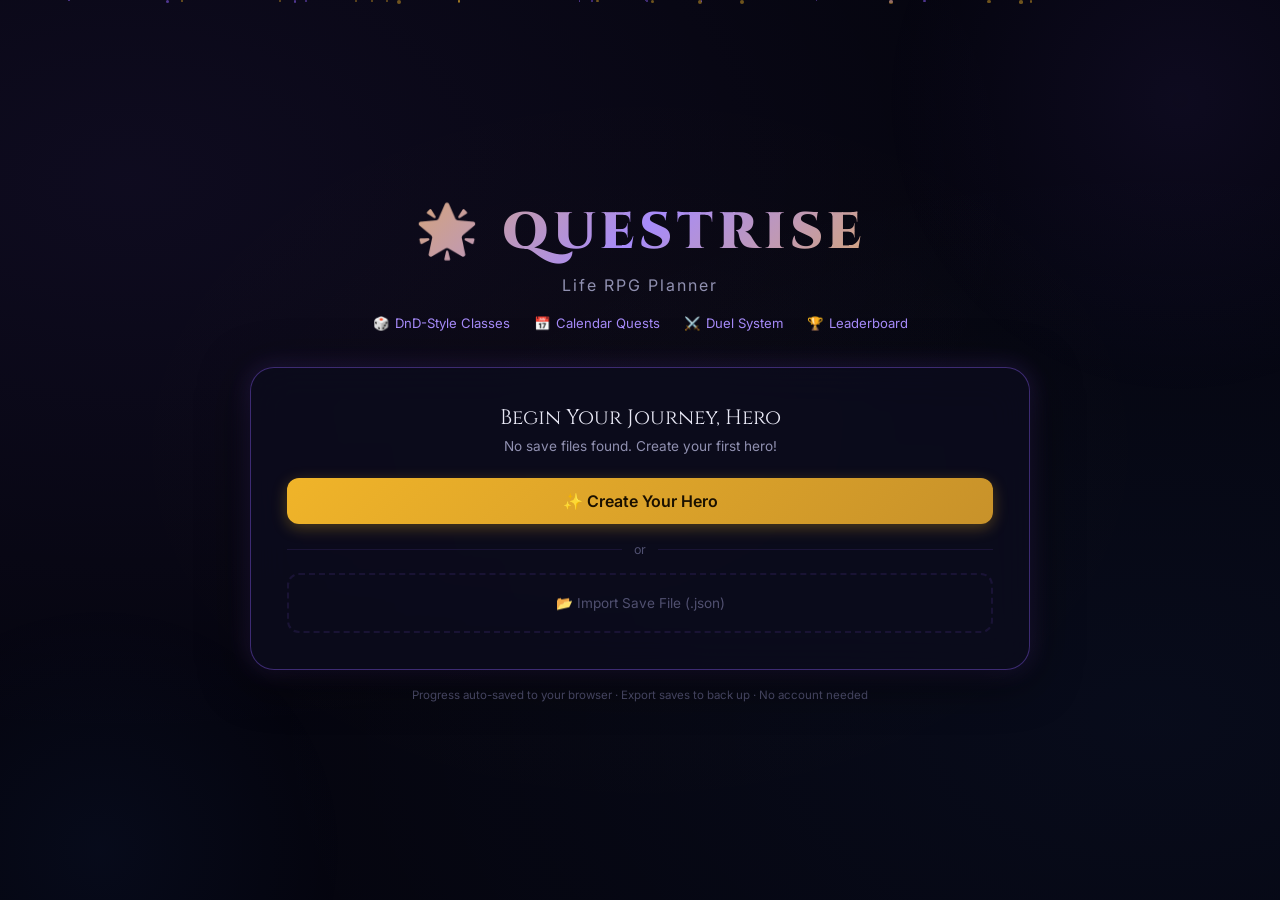
<file: leaderboard.html>
<!DOCTYPE html>
<html lang="en">
<head>
  <meta charset="UTF-8" />
  <meta name="viewport" content="width=device-width, initial-scale=1.0" />
  <title>QuestRise — Leaderboard</title>
  <meta name="description" content="QuestRise leaderboard. See where you rank among the world's heroes." />
  <link rel="stylesheet" href="css/style.css" />
  <style>
    .lb-header {
      background: linear-gradient(135deg, rgba(240,180,41,0.12), rgba(139,92,246,0.06));
      border: 1px solid var(--border-gold);
      border-radius: var(--radius-xl);
      padding: 24px;
      text-align: center;
      margin-bottom: 22px;
      box-shadow: var(--glow-gold);
    }
    .lb-header h2 {
      font-family: 'Cinzel', serif;
      font-size: 1.8rem;
      color: var(--gold);
      margin-bottom: 4px;
    }
    .top-podium {
      display: flex;
      justify-content: center;
      align-items: flex-end;
      gap: 16px;
      margin: 24px 0;
      flex-wrap: wrap;
    }
    .podium-place {
      text-align: center;
      padding: 16px 20px;
      border-radius: var(--radius-lg);
      background: var(--bg-card);
      border: 1px solid var(--border);
      min-width: 140px;
      transition: all 0.2s;
    }
    .podium-place:hover { transform: translateY(-4px); }
    .podium-1 {
      border-color: rgba(255,215,0,0.4);
      background: linear-gradient(135deg, rgba(255,215,0,0.08), rgba(255,165,0,0.04));
      box-shadow: 0 0 24px rgba(255,215,0,0.15);
      padding-bottom: 24px;
    }
    .podium-2 { border-color: rgba(192,192,192,0.3); background: linear-gradient(135deg, rgba(192,192,192,0.06), transparent); }
    .podium-3 { border-color: rgba(205,127,50,0.3); background: linear-gradient(135deg, rgba(205,127,50,0.06), transparent); }

    .podium-crown { font-size: 1.8rem; margin-bottom: 6px; }
    .podium-avatar { font-size: 2rem; margin: 8px 0 6px; }
    .podium-name { font-weight: 600; font-size: 0.85rem; color: var(--text-primary); margin-bottom: 3px; }
    .podium-level { font-size: 0.75rem; color: var(--text-muted); }
    .podium-xp { font-family: 'Cinzel', serif; font-size: 0.82rem; color: var(--gold); margin-top: 5px; }

    .lb-filters {
      display: flex;
      gap: 8px;
      margin-bottom: 18px;
      flex-wrap: wrap;
      align-items: center;
    }
    .lb-filters .filter-label {
      font-size: 0.75rem;
      color: var(--text-muted);
      text-transform: uppercase;
      letter-spacing: 1px;
      margin-right: 4px;
    }

    .lb-table-wrap {
      overflow-x: auto;
      border-radius: var(--radius-lg);
      border: 1px solid var(--border);
    }

    .lb-user-rank {
      background: rgba(139,92,246,0.08);
      border: 1px solid var(--border-bright);
      border-radius: var(--radius);
      padding: 14px 18px;
      display: flex;
      align-items: center;
      gap: 14px;
      margin-bottom: 20px;
    }

    .stat-mini-bar {
      height: 4px;
      background: rgba(255,255,255,0.06);
      border-radius: 999px;
      width: 60px;
      overflow: hidden;
      display: inline-block;
      vertical-align: middle;
      margin-left: 6px;
    }
    .stat-mini-fill { height: 100%; border-radius: 999px; }
  </style>
</head>
<body>
<div id="app-wrapper" class="app-wrapper">
  <main class="main-content">

    <!-- Leaderboard Header -->
    <div class="lb-header">
      <h2>🏆 Hall of Legends</h2>
      <p style="color:var(--text-secondary);font-size:0.875rem;">The greatest heroes of the realm, ranked by power</p>
    </div>

    <!-- Your Rank Banner -->
    <div class="lb-user-rank" id="your-rank-banner">
      <!-- injected -->
    </div>

    <!-- Top 3 Podium -->
    <div class="card card-gold" style="margin-bottom:22px;">
      <div class="card-header">
        <span class="card-title" style="color:var(--gold)">👑 Top Champions</span>
      </div>
      <div class="top-podium" id="top-podium"><!-- injected --></div>
    </div>

    <!-- Filter Row -->
    <div class="lb-filters">
      <span class="filter-label">Filter by Class:</span>
      <button class="tab-btn active" id="lb-filter-all"      onclick="filterLB('')">🌍 All</button>
      <button class="tab-btn"        id="lb-filter-warrior"  onclick="filterLB('warrior')">⚔️ Warrior</button>
      <button class="tab-btn"        id="lb-filter-scholar"  onclick="filterLB('scholar')">📚 Scholar</button>
      <button class="tab-btn"        id="lb-filter-merchant" onclick="filterLB('merchant')">💰 Merchant</button>
      <button class="tab-btn"        id="lb-filter-healer"   onclick="filterLB('healer')">💚 Healer</button>
      <button class="tab-btn"        id="lb-filter-ranger"   onclick="filterLB('ranger')">🏹 Ranger</button>
      <button class="tab-btn"        id="lb-filter-mage"     onclick="filterLB('mage')">✨ Mage</button>
    </div>

    <!-- Main Table -->
    <div class="card" style="padding:0;overflow:hidden;">
      <div class="lb-table-wrap">
        <table class="leaderboard-table" id="lb-table" aria-label="Leaderboard rankings">
          <thead>
            <tr>
              <th style="width:50px">Rank</th>
              <th>Hero</th>
              <th>Class</th>
              <th>Level</th>
              <th>Total XP</th>
              <th style="min-width:200px">Top Stats</th>
            </tr>
          </thead>
          <tbody id="lb-body"><!-- injected --></tbody>
        </table>
      </div>
    </div>

    <!-- Season Notice -->
    <div style="text-align:center;margin-top:20px;color:var(--text-muted);font-size:0.75rem;">
      🌟 QuestRise Season 1 · Rankings reset monthly · Real multiplayer coming soon
    </div>

  </main>
</div>

<script src="js/app.js"></script>
<script>
let currentLBFilter = '';

function initPage() {
  injectNav();
  renderUserRankBanner();
  renderLB('');
}

function filterLB(cls) {
  currentLBFilter = cls;
  document.querySelectorAll('.lb-filters .tab-btn').forEach(b => {
    b.classList.toggle('active', b.id === 'lb-filter-' + (cls || 'all'));
  });
  renderLB(cls);
}

function renderUserRankBanner() {
  const char = getCharacter();
  const banner = document.getElementById('your-rank-banner');
  if (!char) { banner.style.display = 'none'; return; }

  const lb = getLeaderboard();
  const myEntry = lb.find(p => p.isUser);
  const cls = CLASSES[char.class];

  banner.innerHTML = `
    <div style="font-family:'Cinzel',serif;font-size:1.2rem;font-weight:700;color:var(--purple-light)">
      #${myEntry?.rank || '?'}
    </div>
    <div style="font-size:1.8rem;">${cls.emoji}</div>
    <div>
      <div style="font-weight:600;font-size:0.95rem;color:var(--text-primary)">
        ${char.name} <span style="color:var(--purple-light);font-size:0.8rem;">(You)</span>
      </div>
      <div style="font-size:0.78rem;color:var(--text-secondary);">
        Level ${char.level} ${cls.name} · ${(char.totalXp || 0).toLocaleString()} Total XP
      </div>
    </div>
    <div style="margin-left:auto;text-align:right;">
      <div style="font-size:0.72rem;color:var(--text-muted);margin-bottom:4px;">Your next level</div>
      <div style="width:140px;">
        <div class="xp-bar-bg">
          <div class="xp-bar-fill" style="width:${Math.round((char.xp/char.xpToNext)*100)}%"></div>
        </div>
        <div style="font-size:0.68rem;color:var(--text-muted);margin-top:3px;">${char.xp} / ${char.xpToNext} XP</div>
      </div>
    </div>
  `;
}

function renderLB(classFilter) {
  const lb = getLeaderboard(classFilter || null);
  const char = getCharacter();

  // Render top 3 podium
  renderPodium(lb.slice(0, 3));

  // Render full table
  const tbody = document.getElementById('lb-body');
  tbody.innerHTML = lb.map(p => {
    const cls = CLASSES[p.class];
    const isUser = p.isUser || (char && p.id === char.id);
    const topStats = Object.entries(p.stats || {})
      .sort((a,b) => b[1]-a[1])
      .slice(0,3)
      .map(([k,v]) => `
        <span style="font-size:0.78rem;color:var(--${k});font-weight:600;margin-right:6px;">
          ${STATS[k].short} ${v}
        </span>
      `).join('');

    return `
      <tr class="${isUser ? 'current-user' : ''}">
        <td>
          <div class="rank-badge ${p.rank <= 3 ? 'rank-' + p.rank : 'rank-other'}">
            ${p.rank <= 3 ? ['🥇','🥈','🥉'][p.rank-1] : p.rank}
          </div>
        </td>
        <td>
          <div style="display:flex;align-items:center;gap:10px;">
            <div class="lb-avatar" style="background:rgba(0,0,0,0.3);">${cls.emoji}</div>
            <div>
              <div style="font-weight:600;font-size:0.88rem;">${p.name}${isUser ? ' <span style="color:var(--purple-light);font-size:0.72rem;">(You)</span>' : ''}</div>
              <div style="font-size:0.7rem;color:var(--text-muted);">${p.class.charAt(0).toUpperCase() + p.class.slice(1)}</div>
            </div>
          </div>
        </td>
        <td><span class="tag tag-${p.class}">${cls.emoji} ${cls.name}</span></td>
        <td>
          <div style="font-family:'Cinzel',serif;font-size:1rem;font-weight:700;color:var(--gold)">
            ${p.level}
          </div>
        </td>
        <td>
          <div style="font-weight:600;color:var(--text-primary);">${(p.xp || 0).toLocaleString()}</div>
          <div style="font-size:0.68rem;color:var(--text-muted);">XP</div>
        </td>
        <td style="white-space:nowrap">${topStats}</td>
      </tr>
    `;
  }).join('');
}

function renderPodium(top3) {
  const podium = document.getElementById('top-podium');

  const podiumOrder = [
    { idx: 1, pos: 'podium-2', crown: '🥈', height: '' },
    { idx: 0, pos: 'podium-1', crown: '👑', height: 'padding-top:30px;' },
    { idx: 2, pos: 'podium-3', crown: '🥉', height: '' }
  ];

  podium.innerHTML = podiumOrder.map(po => {
    const p = top3[po.idx];
    if (!p) return '';
    const cls = CLASSES[p.class];
    return `
      <div class="podium-place ${po.pos}" style="${po.height}">
        <div class="podium-crown">${po.crown}</div>
        <div class="podium-avatar">${cls.emoji}</div>
        <div class="podium-name">${p.name}</div>
        <div style="margin:4px 0;"><span class="tag tag-${p.class}">${cls.name}</span></div>
        <div class="podium-level">Level ${p.level}</div>
        <div class="podium-xp">${(p.xp || 0).toLocaleString()} XP</div>
        ${p.isUser ? '<div style="color:var(--purple-light);font-size:0.72rem;margin-top:4px;">👤 You!</div>' : ''}
      </div>
    `;
  }).join('');
}
</script>
</body>
</html>
</file>
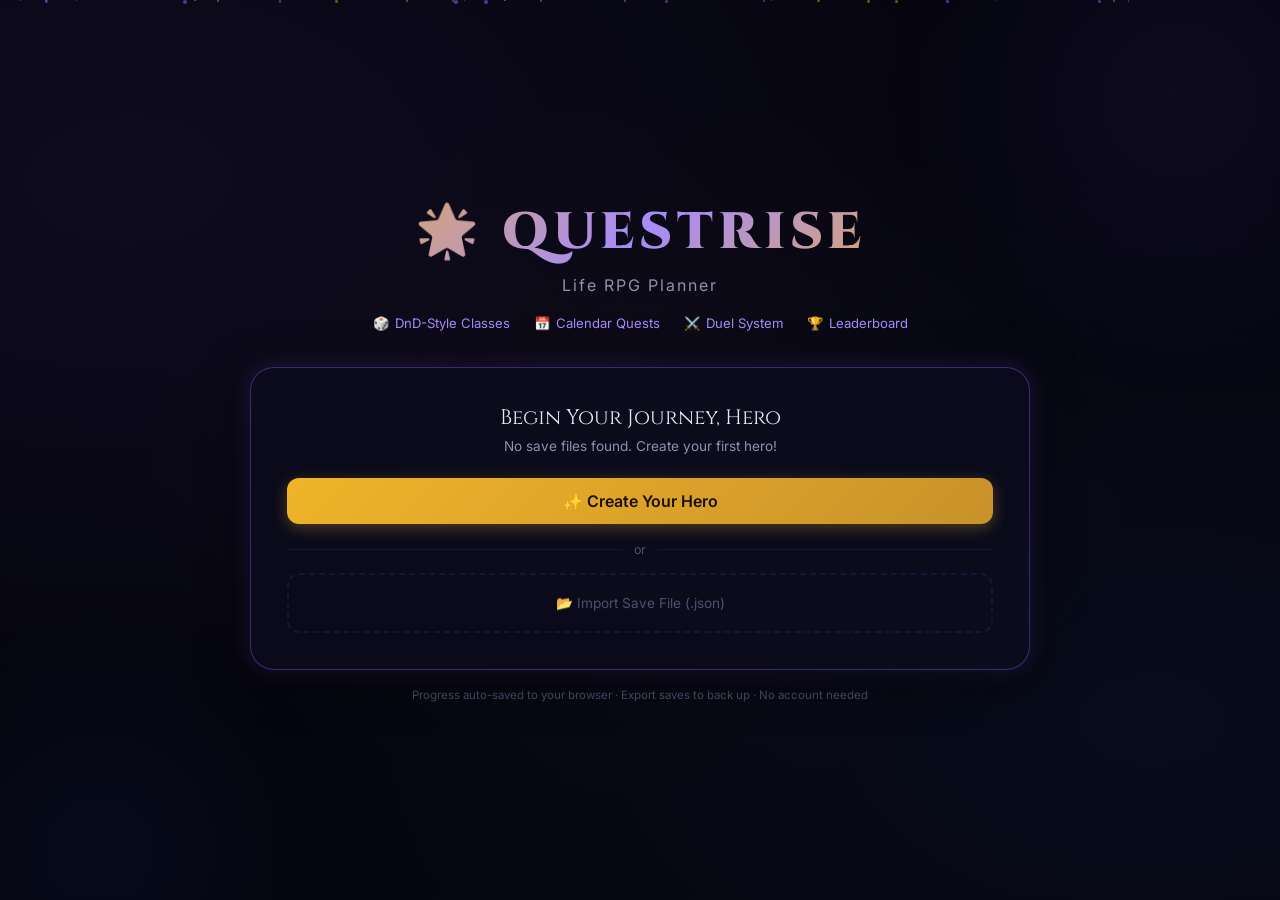
<file: quests.html>
<!DOCTYPE html>
<html lang="en">
<head>
  <meta charset="UTF-8" />
  <meta name="viewport" content="width=device-width, initial-scale=1.0" />
  <title>QuestRise — Quests</title>
  <meta name="description" content="Manage your QuestRise quests. Create tasks, earn XP, and build your stats." />
  <link rel="stylesheet" href="css/style.css" />
  <style>
    .quests-layout {
      display: grid;
      grid-template-columns: 320px 1fr;
      gap: 22px;
      align-items: start;
    }
    .quest-form-panel {
      position: sticky;
      top: 20px;
    }
    .filter-bar {
      display: flex;
      gap: 8px;
      align-items: center;
      margin-bottom: 18px;
      flex-wrap: wrap;
    }
    .filter-bar input {
      flex: 1;
      min-width: 160px;
      background: rgba(255,255,255,0.04);
      border: 1px solid var(--border);
      border-radius: var(--radius);
      padding: 8px 14px;
      color: var(--text-primary);
      font-family: 'Inter', sans-serif;
      font-size: 0.85rem;
      outline: none;
    }
    .filter-bar input:focus { border-color: var(--purple); }
    .diff-indicator {
      display: inline-block;
      width: 8px; height: 8px;
      border-radius: 50%;
      margin-right: 5px;
    }
    .diff-easy   { background: #10b981; }
    .diff-medium { background: #f59e0b; }
    .diff-hard   { background: #ef4444; }
    .diff-epic   { background: #8b5cf6; }
    @media (max-width: 900px) {
      .quests-layout { grid-template-columns: 1fr; }
      .quest-form-panel { position: static; }
    }
  </style>
</head>
<body>
<div id="app-wrapper" class="app-wrapper">
  <main class="main-content">

    <div class="page-header">
      <h2>📋 Quest Planner</h2>
      <p>Create tasks, assign stat categories, earn XP and level up</p>
    </div>

    <div class="quests-layout">

      <!-- Left: Add Quest Form -->
      <div class="quest-form-panel">
        <div class="card card-glow">
          <div class="card-header">
            <span class="card-title">➕ New Quest</span>
          </div>

          <div class="form-group">
            <label class="form-label" for="q-title">Quest Title *</label>
            <input type="text" id="q-title" class="form-input" placeholder="e.g. Morning Run 5km" maxlength="80" />
          </div>

          <div class="form-group">
            <label class="form-label" for="q-desc">Description (optional)</label>
            <textarea id="q-desc" class="form-textarea" placeholder="Details about this quest..." style="min-height:60px;"></textarea>
          </div>

          <div class="form-row">
            <div class="form-group">
              <label class="form-label" for="q-category">Category</label>
              <select id="q-category" class="form-select">
                <!-- injected -->
              </select>
            </div>
            <div class="form-group">
              <label class="form-label" for="q-difficulty">Difficulty</label>
              <select id="q-difficulty" class="form-select">
                <!-- injected -->
              </select>
            </div>
          </div>

          <div class="form-row">
            <div class="form-group">
              <label class="form-label" for="q-deadline">Deadline</label>
              <input type="date" id="q-deadline" class="form-input" />
            </div>
            <div class="form-group">
              <label class="form-label" for="q-recurring">Recurring</label>
              <select id="q-recurring" class="form-select">
                <option value="">One-time</option>
                <option value="daily">Daily 🔄</option>
                <option value="weekly">Weekly 🗓️</option>
              </select>
            </div>
          </div>

          <!-- XP Preview -->
          <div id="xp-preview" style="background:rgba(240,180,41,0.07);border:1px solid var(--border-gold);border-radius:var(--radius);padding:12px;margin-bottom:16px;text-align:center;">
            <div style="font-size:0.72rem;color:var(--text-muted);margin-bottom:4px;text-transform:uppercase;letter-spacing:1px;">Estimated Reward</div>
            <div style="font-family:'Cinzel',serif;font-size:1.4rem;color:var(--gold)" id="xp-preview-val">-- XP</div>
            <div style="font-size:0.73rem;color:var(--text-secondary);margin-top:3px;" id="stat-preview-val">-- stat gain</div>
          </div>

          <button class="btn btn-gold btn-block btn-lg" id="btn-add-quest" onclick="addQuest()">
            ⚔️ Add Quest
          </button>
        </div>
      </div>

      <!-- Right: Quest List -->
      <div>
        <!-- Filter bar -->
        <div class="filter-bar">
          <input type="text" id="quest-search" placeholder="🔍 Search quests..." oninput="renderQuestList()" />
          <select id="quest-cat-filter" class="form-select" style="width:auto;padding:8px 12px;font-size:0.83rem;" onchange="renderQuestList()">
            <option value="">All Categories</option>
          </select>
        </div>

        <!-- Tabs -->
        <div class="tabs" role="tablist" id="quest-tabs">
          <button class="tab-btn active" id="tab-active"   onclick="switchTab('active')"    role="tab" aria-selected="true">🔥 Active</button>
          <button class="tab-btn"         id="tab-today"   onclick="switchTab('today')"     role="tab" aria-selected="false">📅 Today</button>
          <button class="tab-btn"         id="tab-completed" onclick="switchTab('completed')" role="tab" aria-selected="false">✅ Completed</button>
          <button class="tab-btn"         id="tab-all"     onclick="switchTab('all')"       role="tab" aria-selected="false">📋 All</button>
        </div>

        <!-- Quest count -->
        <div style="margin-bottom:14px;display:flex;justify-content:space-between;align-items:center;">
          <span style="font-size:0.78rem;color:var(--text-muted);" id="quest-count-label">0 quests</span>
          <button class="btn btn-outline btn-sm" onclick="sortQuests()" id="btn-sort">Sort by Deadline</button>
        </div>

        <!-- Quest list -->
        <div id="quest-list"><!-- injected --></div>
      </div>

    </div>
  </main>
</div>

<!-- Delete confirmation modal -->
<div class="modal-backdrop" id="delete-modal">
  <div class="modal" style="max-width:400px;">
    <div class="modal-header">
      <div class="modal-title">Delete Quest?</div>
      <button class="modal-close" onclick="closeDeleteModal()">✕</button>
    </div>
    <p style="color:var(--text-secondary);font-size:0.875rem;margin-bottom:22px;">
      Are you sure you want to delete this quest? This cannot be undone.
    </p>
    <div style="display:flex;gap:10px;">
      <button class="btn btn-outline" style="flex:1;" onclick="closeDeleteModal()">Cancel</button>
      <button class="btn btn-danger" style="flex:1;" id="confirm-delete-btn" onclick="confirmDelete()">Delete</button>
    </div>
  </div>
</div>

<script src="js/app.js"></script>
<script>
let currentTab = 'active';
let sortByDeadline = false;
let pendingDeleteId = null;

function initPage() {
  injectNav();
  buildFormSelects();
  renderQuestList();
  updateXPPreview();

  // Set today as default deadline
  document.getElementById('q-deadline').value = todayStr();

  // Live XP preview
  ['q-category','q-difficulty'].forEach(id => {
    document.getElementById(id).addEventListener('change', updateXPPreview);
  });
}

function buildFormSelects() {
  const catSel = document.getElementById('q-category');
  catSel.innerHTML = Object.entries(CATEGORIES).map(([k, v]) =>
    `<option value="${k}">${v.icon} ${v.label} → +${STATS[v.stat].short}</option>`
  ).join('');

  const diffSel = document.getElementById('q-difficulty');
  diffSel.innerHTML = Object.entries(DIFFICULTIES).map(([k, v]) =>
    `<option value="${k}">${v.icon} ${v.label} (×${v.multiplier})</option>`
  ).join('');
  diffSel.value = 'medium';

  // Filter category dropdown
  const filterCat = document.getElementById('quest-cat-filter');
  filterCat.innerHTML = '<option value="">All Categories</option>' +
    Object.entries(CATEGORIES).map(([k, v]) =>
      `<option value="${k}">${v.icon} ${v.label}</option>`
    ).join('');
}

function updateXPPreview() {
  const cat = document.getElementById('q-category').value;
  const diff = document.getElementById('q-difficulty').value;
  const catInfo = CATEGORIES[cat] || CATEGORIES.other;
  const diffInfo = DIFFICULTIES[diff] || DIFFICULTIES.medium;
  const char = getCharacter();

  let classBonus = 1.0;
  if (char) {
    const primaryCat = getPrimaryCategory(char.class);
    if (cat === primaryCat) classBonus = 1.2;
  }

  const xp = Math.round(catInfo.xp * diffInfo.multiplier * classBonus);
  const stat = Math.ceil(catInfo.xp * diffInfo.multiplier / 25);
  const bonusTxt = classBonus > 1 ? ' ✨ Class Bonus!' : '';

  document.getElementById('xp-preview-val').textContent = `+${xp} XP${bonusTxt}`;
  document.getElementById('stat-preview-val').textContent = `+${stat} ${STATS[catInfo.stat].short}`;
}

function addQuest() {
  const title = document.getElementById('q-title').value.trim();
  if (!title) {
    showToast('Please enter a quest title!', 'warning');
    document.getElementById('q-title').focus();
    return;
  }

  const quest = createQuest({
    title,
    description: document.getElementById('q-desc').value.trim(),
    category:    document.getElementById('q-category').value,
    difficulty:  document.getElementById('q-difficulty').value,
    deadline:    document.getElementById('q-deadline').value,
    recurring:   document.getElementById('q-recurring').value || null
  });

  if (quest) {
    showToast(`⚔️ Quest added: "${quest.title}"`, 'success');
    document.getElementById('q-title').value = '';
    document.getElementById('q-desc').value = '';
    document.getElementById('q-deadline').value = todayStr();
    document.getElementById('q-recurring').value = '';
    renderQuestList();
    updateXPPreview();
  }
}

function switchTab(tab) {
  currentTab = tab;
  document.querySelectorAll('.tab-btn').forEach(b => {
    b.classList.toggle('active', b.id === 'tab-' + tab);
    b.setAttribute('aria-selected', b.id === 'tab-' + tab);
  });
  renderQuestList();
}

function sortQuests() {
  sortByDeadline = !sortByDeadline;
  document.getElementById('btn-sort').textContent = sortByDeadline ? 'Sort by Newest' : 'Sort by Deadline';
  renderQuestList();
}

let questListTimer = null;

function renderQuestList() {
  const container = document.getElementById('quest-list');
  const today = todayStr();
  const search = document.getElementById('quest-search').value.toLowerCase();
  const catFilter = document.getElementById('quest-cat-filter').value;

  let quests = getQuests();

  // Filter by tab
  switch (currentTab) {
    case 'active':
      quests = quests.filter(q => !q.completed);
      break;
    case 'today':
      quests = quests.filter(q => !q.completed && q.deadline === today);
      break;
    case 'completed':
      quests = quests.filter(q => q.completed);
      break;
    // 'all': no filter
  }

  // Search
  if (search) quests = quests.filter(q => q.title.toLowerCase().includes(search));
  if (catFilter) quests = quests.filter(q => q.category === catFilter);

  // Sort
  if (sortByDeadline) {
    quests.sort((a,b) => {
      if (!a.deadline) return 1;
      if (!b.deadline) return -1;
      return a.deadline.localeCompare(b.deadline);
    });
  }

  document.getElementById('quest-count-label').textContent = `${quests.length} quest${quests.length !== 1 ? 's' : ''}`;

  if (quests.length === 0) {
    container.innerHTML = `
      <div class="empty-state">
        <span class="empty-icon">📋</span>
        <p>${currentTab === 'completed' ? 'No completed quests yet. Start one!' : 'No quests here. Add one on the left!'}</p>
      </div>`;
    stopCooldownTicker();
    return;
  }

  container.innerHTML = quests.map(q => {
    const cat = CATEGORIES[q.category] || CATEGORIES.other;
    const isOverdue = !q.completed && q.deadline && q.deadline < today;
    const isToday   = q.deadline === today;
    const diffInfo  = DIFFICULTIES[q.difficulty] || DIFFICULTIES.medium;
    const cd        = !q.completed ? questCooldownStatus(q) : { ready: true, remaining: null };
    const isLocked  = !q.completed && !cd.ready;

    return `
      <div class="quest-card ${q.completed ? 'completed' : ''} ${isLocked ? 'quest-locked' : ''} ${q.recurring ? 'recurring' : ''}" id="qc-${q.id}">
        <div class="quest-check ${q.completed ? 'checked' : isLocked ? 'locked-check' : ''}"
             onclick="${q.completed || isLocked ? '' : `completeQuestUI('${q.id}')`}"
             title="${q.completed ? 'Completed' : isLocked ? 'Locked — cooldown active' : 'Mark as complete'}">
          ${q.completed ? '✓' : isLocked ? '🔒' : ''}
        </div>
        <div class="quest-info">
          <div class="quest-title">${q.title}</div>
          ${q.description ? `<div style="font-size:0.75rem;color:var(--text-muted);margin-bottom:4px;">${q.description}</div>` : ''}
          <div class="quest-meta">
            <span class="tag tag-${q.statKey}">${cat.icon} ${cat.label}</span>
            <span class="xp-badge">+${q.xpReward} XP</span>
            <span style="font-size:0.72rem;color:var(--text-muted)">${diffInfo.icon} ${diffInfo.label}</span>
            <span class="tag tag-${q.statKey}" style="font-size:0.68rem;">+${q.statGain} ${STATS[q.statKey]?.short}</span>
            ${q.deadline ? `<span class="quest-deadline ${isOverdue ? 'overdue' : ''}">
              ${isOverdue ? '⚠️ Overdue' : isToday ? '📅 Today' : '📅 ' + formatDate(q.deadline)}
              ${q.recurring ? `🔄 ${q.recurring}` : ''}
            </span>` : ''}
            ${q.completed ? `<span style="color:var(--agi);font-size:0.72rem;">✅ ${formatDate(q.completedAt)}</span>` : ''}
            ${isLocked ? `<span class="cooldown-badge" id="cd-badge-${q.id}">⏳ Ready in ${cd.remaining}</span>` : ''}
          </div>
        </div>
        <div class="quest-actions">
          ${!q.completed
            ? isLocked
              ? `<button class="btn btn-sm" style="background:rgba(245,158,11,0.1);color:var(--vit);cursor:not-allowed;border:1px solid rgba(245,158,11,0.3);" disabled title="Wait for cooldown">⏳</button>`
              : `<button class="btn btn-success btn-sm" onclick="completeQuestUI('${q.id}')" title="Complete">✓</button>`
            : ''}
          <button class="btn btn-danger btn-sm" onclick="openDeleteModal('${q.id}')" title="Delete">🗑️</button>
        </div>
      </div>
    `;
  }).join('');

  // Tick cooldown timers live
  startCooldownTicker(quests.filter(q => !q.completed && !questCooldownStatus(q).ready));
}

function startCooldownTicker(lockedQuests) {
  stopCooldownTicker();
  if (lockedQuests.length === 0) return;

  questListTimer = setInterval(() => {
    let allReady = true;
    lockedQuests.forEach(q => {
      const cd = questCooldownStatus(q);
      const badge = document.getElementById('cd-badge-' + q.id);
      if (badge) {
        if (cd.ready) {
          // Cooldown just expired — re-render the whole list
          clearInterval(questListTimer);
          questListTimer = null;
          renderQuestList();
          showToast('🔓 A quest is now ready to complete!', 'info');
          return;
        }
        badge.textContent = `⏳ Ready in ${cd.remaining}`;
        allReady = false;
      }
    });
    if (allReady) stopCooldownTicker();
  }, 1000);
}

function stopCooldownTicker() {
  if (questListTimer) { clearInterval(questListTimer); questListTimer = null; }
}

function completeQuestUI(id) {
  const result = completeQuest(id);
  if (result) {
    showToast(`✅ +${result.xpReward} XP! +${result.statGain} ${STATS[result.statKey]?.short}`, 'success');
    setTimeout(() => renderQuestList(), 300);
  }
  // If null, completeQuest already showed the cooldown toast
}

function openDeleteModal(id) {
  pendingDeleteId = id;
  document.getElementById('delete-modal').classList.add('active');
}

function closeDeleteModal() {
  pendingDeleteId = null;
  document.getElementById('delete-modal').classList.remove('active');
}

function confirmDelete() {
  if (pendingDeleteId) {
    deleteQuest(pendingDeleteId);
    closeDeleteModal();
    renderQuestList();
    showToast('Quest deleted', 'info');
  }
}
</script>
</body>
</html>
</file>
<file: css/style.css>
@import url('https://fonts.googleapis.com/css2?family=Cinzel:wght@400;600;700;900&family=Inter:wght@300;400;500;600;700&display=swap');

/* ============================================================
   QUESTRISE — Dark Fantasy RPG Design System
   ============================================================ */
:root {
  --bg-primary: #05050f;
  --bg-secondary: #0d0d1a;
  --bg-tertiary: #12121f;
  --bg-card: rgba(18, 18, 32, 0.85);
  --bg-card-alt: rgba(22, 22, 40, 0.6);

  --border: rgba(139, 92, 246, 0.12);
  --border-bright: rgba(139, 92, 246, 0.4);
  --border-gold: rgba(240, 180, 41, 0.35);
  --border-green: rgba(16, 185, 129, 0.35);
  --border-red: rgba(239, 68, 68, 0.35);

  --text-primary: #e8e8f5;
  --text-secondary: #9090b0;
  --text-muted: #505070;

  /* Accent */
  --gold: #f0b429;
  --gold-dark: #c8922a;
  --gold-light: #ffd166;
  --purple: #8b5cf6;
  --purple-dark: #6d45d0;
  --purple-light: #a78bfa;
  --blue: #3b82f6;
  --cyan: #06b6d4;
  --red: #ef4444;
  --green: #10b981;

  /* Stats */
  --str: #ef4444;
  --int: #3b82f6;
  --agi: #10b981;
  --vit: #f59e0b;
  --cha: #ec4899;
  --lck: #8b5cf6;

  /* Class Colors */
  --warrior: #ef4444;
  --scholar: #3b82f6;
  --merchant: #f59e0b;
  --healer: #10b981;
  --ranger: #84cc16;
  --mage: #8b5cf6;

  /* Layout */
  --sidebar-w: 240px;
  --radius: 12px;
  --radius-lg: 18px;
  --radius-xl: 24px;

  /* Shadows */
  --shadow: 0 4px 24px rgba(0, 0, 0, 0.5);
  --shadow-lg: 0 8px 48px rgba(0, 0, 0, 0.7);
  --glow-purple: 0 0 24px rgba(139, 92, 246, 0.25);
  --glow-gold: 0 0 24px rgba(240, 180, 41, 0.25);
  --glow-red: 0 0 24px rgba(239, 68, 68, 0.25);
  --glow-green: 0 0 24px rgba(16, 185, 129, 0.25);
}

/* ---- Reset ---- */
*, *::before, *::after { box-sizing: border-box; margin: 0; padding: 0; }
html { scroll-behavior: smooth; }

body {
  font-family: 'Inter', sans-serif;
  background: var(--bg-primary);
  color: var(--text-primary);
  min-height: 100vh;
  overflow-x: hidden;
  background-image:
    radial-gradient(ellipse at 10% 20%, rgba(139, 92, 246, 0.07) 0%, transparent 55%),
    radial-gradient(ellipse at 90% 80%, rgba(59, 130, 246, 0.05) 0%, transparent 55%),
    radial-gradient(ellipse at 50% 50%, rgba(240, 180, 41, 0.02) 0%, transparent 60%);
  background-attachment: fixed;
}

/* ---- App Shell ---- */
.app-wrapper { display: flex; min-height: 100vh; }

/* ============================
   SIDEBAR NAVIGATION
   ============================ */
.sidebar {
  width: var(--sidebar-w);
  background: rgba(8, 8, 20, 0.95);
  border-right: 1px solid var(--border);
  display: flex;
  flex-direction: column;
  position: fixed;
  top: 0; left: 0;
  height: 100vh;
  z-index: 100;
  transition: transform 0.3s ease;
  backdrop-filter: blur(20px);
}

.sidebar-logo {
  padding: 22px 20px 18px;
  border-bottom: 1px solid var(--border);
}
.sidebar-logo h1 {
  font-family: 'Cinzel', serif;
  font-size: 1.25rem;
  color: var(--gold);
  text-shadow: var(--glow-gold);
  letter-spacing: 2px;
}
.sidebar-logo p {
  font-size: 0.68rem;
  color: var(--text-muted);
  margin-top: 3px;
  letter-spacing: 1.5px;
  text-transform: uppercase;
}

.sidebar-nav { list-style: none; padding: 14px 10px; flex: 1; overflow-y: auto; }
.sidebar-nav li { position: relative; }
.sidebar-nav li a {
  display: flex;
  align-items: center;
  gap: 11px;
  padding: 11px 14px;
  border-radius: var(--radius);
  color: var(--text-secondary);
  text-decoration: none;
  font-size: 0.875rem;
  font-weight: 500;
  transition: all 0.2s ease;
  margin-bottom: 3px;
  position: relative;
}
.sidebar-nav li a:hover {
  background: rgba(139, 92, 246, 0.09);
  color: var(--text-primary);
  transform: translateX(3px);
}
.sidebar-nav li a.active {
  background: linear-gradient(135deg, rgba(139, 92, 246, 0.18), rgba(59, 130, 246, 0.08));
  color: var(--purple-light);
  border: 1px solid var(--border-bright);
  box-shadow: var(--glow-purple);
}
.sidebar-nav .nav-icon { font-size: 1.1rem; width: 22px; text-align: center; }

.notif-badge {
  position: absolute;
  right: 12px;
  top: 50%;
  transform: translateY(-50%);
  background: var(--red);
  color: white;
  font-size: 0.65rem;
  font-weight: 700;
  width: 18px; height: 18px;
  border-radius: 50%;
  display: flex; align-items: center; justify-content: center;
}

.sidebar-player {
  padding: 14px 18px;
  border-top: 1px solid var(--border);
  display: flex;
  align-items: center;
  gap: 11px;
}
.player-avatar-sm {
  width: 36px; height: 36px;
  border-radius: 50%;
  background: linear-gradient(135deg, var(--purple), var(--blue));
  display: flex; align-items: center; justify-content: center;
  font-size: 1.1rem;
  border: 2px solid var(--border-bright);
  flex-shrink: 0;
}
.sidebar-player .player-name {
  font-size: 0.83rem;
  font-weight: 600;
  color: var(--text-primary);
  white-space: nowrap;
  overflow: hidden;
  text-overflow: ellipsis;
}
.sidebar-player .player-class {
  font-size: 0.68rem;
  color: var(--text-muted);
  margin-top: 1px;
}

/* ---- Main Content ---- */
.main-content {
  margin-left: var(--sidebar-w);
  flex: 1;
  padding: 28px 32px;
  max-width: calc(100vw - var(--sidebar-w));
  min-height: 100vh;
}

/* ---- Page Header ---- */
.page-header { margin-bottom: 26px; }
.page-header h2 {
  font-family: 'Cinzel', serif;
  font-size: 1.6rem;
  color: var(--text-primary);
  margin-bottom: 5px;
}
.page-header p { color: var(--text-secondary); font-size: 0.875rem; }

/* ============================
   CARDS
   ============================ */
.card {
  background: var(--bg-card);
  border: 1px solid var(--border);
  border-radius: var(--radius-lg);
  padding: 22px;
  backdrop-filter: blur(12px);
  transition: border-color 0.2s, box-shadow 0.2s;
}
.card:hover { border-color: rgba(139, 92, 246, 0.25); }
.card-glow { box-shadow: var(--glow-purple); border-color: var(--border-bright); }
.card-gold { border-color: var(--border-gold); box-shadow: var(--glow-gold); }

.card-header {
  display: flex;
  align-items: center;
  justify-content: space-between;
  margin-bottom: 18px;
}
.card-title {
  font-family: 'Cinzel', serif;
  font-size: 0.95rem;
  color: var(--text-primary);
  display: flex;
  align-items: center;
  gap: 8px;
}

/* ============================
   GRIDS
   ============================ */
.grid-2 { display: grid; grid-template-columns: 1fr 1fr; gap: 20px; }
.grid-3 { display: grid; grid-template-columns: repeat(3, 1fr); gap: 20px; }
.grid-4 { display: grid; grid-template-columns: repeat(4, 1fr); gap: 20px; }
.grid-6 { display: grid; grid-template-columns: repeat(6, 1fr); gap: 14px; }
.grid-auto { display: grid; grid-template-columns: repeat(auto-fill, minmax(270px, 1fr)); gap: 20px; }

/* ============================
   XP BAR
   ============================ */
.xp-bar-wrap { margin-top: 6px; }
.xp-bar-labels {
  display: flex;
  justify-content: space-between;
  font-size: 0.72rem;
  color: var(--text-muted);
  margin-bottom: 6px;
}
.xp-bar-bg {
  background: rgba(255,255,255,0.06);
  border-radius: 999px;
  height: 8px;
  overflow: hidden;
}
.xp-bar-fill {
  height: 100%;
  border-radius: 999px;
  background: linear-gradient(90deg, var(--purple), var(--gold));
  transition: width 1.2s cubic-bezier(0.4, 0, 0.2, 1);
  position: relative;
  box-shadow: 0 0 12px rgba(240, 180, 41, 0.4);
}
.xp-bar-fill::after {
  content: '';
  position: absolute;
  top: 0; left: 0; right: 0; bottom: 0;
  background: linear-gradient(90deg, transparent, rgba(255,255,255,0.35), transparent);
  animation: shimmer 2.5s infinite;
}
@keyframes shimmer {
  0% { transform: translateX(-200%); }
  100% { transform: translateX(200%); }
}

/* ============================
   STAT BARS
   ============================ */
.stat-item { margin-bottom: 13px; }
.stat-header {
  display: flex;
  justify-content: space-between;
  align-items: center;
  margin-bottom: 5px;
}
.stat-name {
  font-size: 0.72rem;
  font-weight: 700;
  letter-spacing: 1.5px;
  text-transform: uppercase;
}
.stat-value { font-size: 0.82rem; font-weight: 700; }
.stat-bar { height: 6px; background: rgba(255,255,255,0.06); border-radius: 999px; overflow: hidden; }
.stat-bar-fill { height: 100%; border-radius: 999px; transition: width 1s ease; }

.stat-str .stat-name, .stat-str .stat-value { color: var(--str); }
.stat-str .stat-bar-fill { background: var(--str); box-shadow: 0 0 10px rgba(239,68,68,0.5); }
.stat-int .stat-name, .stat-int .stat-value { color: var(--int); }
.stat-int .stat-bar-fill { background: var(--int); box-shadow: 0 0 10px rgba(59,130,246,0.5); }
.stat-agi .stat-name, .stat-agi .stat-value { color: var(--agi); }
.stat-agi .stat-bar-fill { background: var(--agi); box-shadow: 0 0 10px rgba(16,185,129,0.5); }
.stat-vit .stat-name, .stat-vit .stat-value { color: var(--vit); }
.stat-vit .stat-bar-fill { background: var(--vit); box-shadow: 0 0 10px rgba(245,158,11,0.5); }
.stat-cha .stat-name, .stat-cha .stat-value { color: var(--cha); }
.stat-cha .stat-bar-fill { background: var(--cha); box-shadow: 0 0 10px rgba(236,72,153,0.5); }
.stat-lck .stat-name, .stat-lck .stat-value { color: var(--lck); }
.stat-lck .stat-bar-fill { background: var(--lck); box-shadow: 0 0 10px rgba(139,92,246,0.5); }

/* ============================
   STAT CHIPS (Dashboard)
   ============================ */
.stat-chip {
  display: flex;
  flex-direction: column;
  align-items: center;
  justify-content: center;
  background: var(--bg-card);
  border: 1px solid var(--border);
  border-radius: var(--radius);
  padding: 16px 8px;
  text-align: center;
  transition: all 0.25s;
  cursor: default;
}
.stat-chip:hover {
  transform: translateY(-4px);
  border-color: var(--border-bright);
  box-shadow: var(--glow-purple);
}
.stat-chip .chip-icon { font-size: 1.3rem; margin-bottom: 4px; }
.stat-chip .chip-value {
  font-family: 'Cinzel', serif;
  font-size: 1.5rem;
  font-weight: 700;
  line-height: 1;
  margin-bottom: 4px;
}
.stat-chip .chip-label {
  font-size: 0.62rem;
  font-weight: 700;
  letter-spacing: 1.5px;
  text-transform: uppercase;
  color: var(--text-muted);
}
.chip-str { border-color: rgba(239,68,68,0.2); }
.chip-str .chip-value { color: var(--str); }
.chip-int { border-color: rgba(59,130,246,0.2); }
.chip-int .chip-value { color: var(--int); }
.chip-agi { border-color: rgba(16,185,129,0.2); }
.chip-agi .chip-value { color: var(--agi); }
.chip-vit { border-color: rgba(245,158,11,0.2); }
.chip-vit .chip-value { color: var(--vit); }
.chip-cha { border-color: rgba(236,72,153,0.2); }
.chip-cha .chip-value { color: var(--cha); }
.chip-lck { border-color: rgba(139,92,246,0.2); }
.chip-lck .chip-value { color: var(--lck); }

/* ============================
   LEVEL BADGE
   ============================ */
.level-badge {
  display: inline-flex;
  align-items: center;
  gap: 6px;
  background: linear-gradient(135deg, rgba(240,180,41,0.12), rgba(240,180,41,0.04));
  border: 1px solid var(--border-gold);
  border-radius: var(--radius);
  padding: 5px 13px;
  font-family: 'Cinzel', serif;
  font-size: 0.82rem;
  color: var(--gold);
}
.level-num { font-size: 1.15rem; font-weight: 700; }

/* ============================
   BUTTONS
   ============================ */
.btn {
  display: inline-flex;
  align-items: center;
  gap: 7px;
  padding: 10px 20px;
  border-radius: var(--radius);
  border: none;
  font-family: 'Inter', sans-serif;
  font-size: 0.875rem;
  font-weight: 600;
  cursor: pointer;
  transition: all 0.2s ease;
  text-decoration: none;
  white-space: nowrap;
}
.btn:hover { transform: translateY(-2px); }
.btn:active { transform: translateY(0); }
.btn:disabled { opacity: 0.4; pointer-events: none; }

.btn-primary {
  background: linear-gradient(135deg, var(--purple), var(--purple-dark));
  color: white;
  box-shadow: 0 4px 15px rgba(139,92,246,0.3);
}
.btn-primary:hover { box-shadow: 0 6px 24px rgba(139,92,246,0.5); }

.btn-gold {
  background: linear-gradient(135deg, var(--gold), var(--gold-dark));
  color: #1a1000;
  box-shadow: 0 4px 15px rgba(240,180,41,0.3);
}
.btn-gold:hover { box-shadow: 0 6px 24px rgba(240,180,41,0.5); }

.btn-outline {
  background: transparent;
  border: 1px solid var(--border-bright);
  color: var(--purple-light);
}
.btn-outline:hover { background: rgba(139,92,246,0.1); }

.btn-danger {
  background: linear-gradient(135deg, #ef4444, #dc2626);
  color: white;
  box-shadow: 0 4px 15px rgba(239,68,68,0.3);
}
.btn-success {
  background: linear-gradient(135deg, var(--green), #059669);
  color: white;
  box-shadow: 0 4px 15px rgba(16,185,129,0.3);
}
.btn-sm { padding: 6px 14px; font-size: 0.78rem; }
.btn-lg { padding: 13px 28px; font-size: 1rem; }
.btn-block { width: 100%; justify-content: center; }

/* ============================
   FORMS
   ============================ */
.form-group { margin-bottom: 18px; }
.form-label {
  display: block;
  font-size: 0.73rem;
  font-weight: 600;
  color: var(--text-secondary);
  margin-bottom: 7px;
  letter-spacing: 0.5px;
  text-transform: uppercase;
}
.form-input, .form-select, .form-textarea {
  width: 100%;
  background: rgba(255,255,255,0.04);
  border: 1px solid var(--border);
  border-radius: var(--radius);
  padding: 10px 14px;
  color: var(--text-primary);
  font-family: 'Inter', sans-serif;
  font-size: 0.875rem;
  transition: border-color 0.2s, box-shadow 0.2s;
  outline: none;
}
.form-input:focus, .form-select:focus, .form-textarea:focus {
  border-color: var(--purple);
  box-shadow: 0 0 0 3px rgba(139,92,246,0.15);
}
.form-select option { background: #1a1a2e; color: var(--text-primary); }
.form-textarea { min-height: 80px; resize: vertical; }
.form-row { display: grid; grid-template-columns: 1fr 1fr; gap: 14px; }

/* ============================
   TAGS / BADGES
   ============================ */
.tag {
  display: inline-flex;
  align-items: center;
  gap: 3px;
  padding: 3px 9px;
  border-radius: 999px;
  font-size: 0.72rem;
  font-weight: 600;
}
.tag-str { background: rgba(239,68,68,0.15); color: var(--str); }
.tag-int { background: rgba(59,130,246,0.15); color: var(--int); }
.tag-agi { background: rgba(16,185,129,0.15); color: var(--agi); }
.tag-vit { background: rgba(245,158,11,0.15); color: var(--vit); }
.tag-cha { background: rgba(236,72,153,0.15); color: var(--cha); }
.tag-lck { background: rgba(139,92,246,0.15); color: var(--lck); }
.tag-warrior { background: rgba(239,68,68,0.15); color: var(--warrior); }
.tag-scholar { background: rgba(59,130,246,0.15); color: var(--scholar); }
.tag-merchant { background: rgba(245,158,11,0.15); color: var(--merchant); }
.tag-healer { background: rgba(16,185,129,0.15); color: var(--healer); }
.tag-ranger { background: rgba(132,204,22,0.15); color: var(--ranger); }
.tag-mage { background: rgba(139,92,246,0.15); color: var(--mage); }

/* ============================
   MODAL
   ============================ */
.modal-backdrop {
  position: fixed;
  inset: 0;
  background: rgba(0,0,0,0.75);
  backdrop-filter: blur(6px);
  z-index: 1000;
  display: flex;
  align-items: center;
  justify-content: center;
  opacity: 0;
  pointer-events: none;
  transition: opacity 0.3s;
}
.modal-backdrop.active { opacity: 1; pointer-events: all; }

.modal {
  background: linear-gradient(135deg, #0f0f20, #12121e);
  border: 1px solid var(--border-bright);
  border-radius: var(--radius-xl);
  padding: 30px;
  max-width: 520px;
  width: 92%;
  max-height: 88vh;
  overflow-y: auto;
  transform: translateY(24px) scale(0.97);
  transition: transform 0.3s;
  box-shadow: var(--shadow-lg), var(--glow-purple);
}
.modal-backdrop.active .modal { transform: translateY(0) scale(1); }

.modal-header {
  display: flex;
  align-items: center;
  justify-content: space-between;
  margin-bottom: 22px;
}
.modal-title {
  font-family: 'Cinzel', serif;
  font-size: 1.15rem;
  color: var(--text-primary);
}
.modal-close {
  background: none;
  border: none;
  color: var(--text-muted);
  cursor: pointer;
  font-size: 1.3rem;
  transition: color 0.2s;
  line-height: 1;
}
.modal-close:hover { color: var(--text-primary); }

/* ============================
   QUEST CARDS
   ============================ */
.quest-card {
  background: var(--bg-card);
  border: 1px solid var(--border);
  border-radius: var(--radius);
  padding: 14px 16px;
  transition: all 0.22s;
  display: flex;
  align-items: flex-start;
  gap: 13px;
  margin-bottom: 10px;
  position: relative;
}
.quest-card:hover { border-color: var(--border-bright); transform: translateX(4px); }
.quest-card.completed { opacity: 0.45; }
.quest-card.recurring::before {
  content: '🔄';
  position: absolute;
  top: 10px; right: 12px;
  font-size: 0.7rem;
  opacity: 0.6;
}

.quest-check {
  width: 22px; height: 22px;
  border: 2px solid var(--border-bright);
  border-radius: 50%;
  flex-shrink: 0;
  display: flex; align-items: center; justify-content: center;
  cursor: pointer;
  transition: all 0.2s;
  margin-top: 1px;
  font-size: 0.8rem;
}
.quest-check:hover { border-color: var(--agi); background: rgba(16,185,129,0.1); }
.quest-check.checked { background: var(--agi); border-color: var(--agi); color: white; }

.quest-info { flex: 1; min-width: 0; }
.quest-title {
  font-weight: 600;
  font-size: 0.88rem;
  color: var(--text-primary);
  margin-bottom: 5px;
  white-space: nowrap;
  overflow: hidden;
  text-overflow: ellipsis;
}
.quest-meta { display: flex; align-items: center; gap: 7px; flex-wrap: wrap; }

.xp-badge {
  font-size: 0.7rem;
  font-weight: 700;
  color: var(--gold);
  background: rgba(240,180,41,0.1);
  border: 1px solid rgba(240,180,41,0.22);
  border-radius: 999px;
  padding: 2px 7px;
}

.quest-deadline {
  font-size: 0.68rem;
  color: var(--text-muted);
  display: flex;
  align-items: center;
  gap: 3px;
}
.quest-deadline.overdue { color: var(--red); }

.quest-actions { display: flex; gap: 6px; opacity: 0; transition: opacity 0.2s; }
.quest-card:hover .quest-actions { opacity: 1; }

/* ── Quest Cooldown / Locked State ──────────────────────── */
.quest-card.quest-locked {
  border-color: rgba(245, 158, 11, 0.25);
  background: rgba(245, 158, 11, 0.03);
}
.quest-card.quest-locked:hover {
  border-color: rgba(245, 158, 11, 0.45);
  box-shadow: 0 0 14px rgba(245, 158, 11, 0.12);
  transform: translateX(3px);
}

.quest-check.locked-check {
  border-color: rgba(245, 158, 11, 0.5);
  background: rgba(245, 158, 11, 0.06);
  cursor: not-allowed;
  font-size: 0.75rem;
}
.quest-check.locked-check:hover {
  border-color: rgba(245, 158, 11, 0.5);
  background: rgba(245, 158, 11, 0.06);
}

.cooldown-badge {
  display: inline-flex;
  align-items: center;
  gap: 3px;
  font-size: 0.68rem;
  font-weight: 700;
  color: var(--vit);
  background: rgba(245, 158, 11, 0.1);
  border: 1px solid rgba(245, 158, 11, 0.25);
  border-radius: 999px;
  padding: 2px 8px;
  font-family: 'Cinzel', serif;
  letter-spacing: 0.5px;
  animation: cd-pulse 1.5s ease-in-out infinite;
}
@keyframes cd-pulse {
  0%, 100% { opacity: 1; }
  50% { opacity: 0.6; }
}

/* ============================
   CALENDAR
   ============================ */
.cal-nav {
  display: flex;
  align-items: center;
  justify-content: space-between;
  margin-bottom: 18px;
}
.cal-nav h3 {
  font-family: 'Cinzel', serif;
  font-size: 1.1rem;
  color: var(--text-primary);
}
.cal-nav-btn {
  background: var(--bg-card);
  border: 1px solid var(--border);
  border-radius: 8px;
  color: var(--text-secondary);
  padding: 6px 14px;
  cursor: pointer;
  font-size: 0.9rem;
  transition: all 0.2s;
}
.cal-nav-btn:hover { border-color: var(--border-bright); color: var(--text-primary); }

.calendar-grid { display: grid; grid-template-columns: repeat(7, 1fr); gap: 3px; }
.cal-day-header {
  text-align: center;
  font-size: 0.68rem;
  font-weight: 700;
  color: var(--text-muted);
  padding: 8px 0 6px;
  text-transform: uppercase;
  letter-spacing: 1px;
}
.cal-day {
  min-height: 85px;
  background: rgba(255,255,255,0.02);
  border: 1px solid rgba(255,255,255,0.04);
  border-radius: 8px;
  padding: 6px;
  cursor: pointer;
  transition: all 0.2s;
  position: relative;
}
.cal-day:hover { background: rgba(139,92,246,0.07); border-color: var(--border-bright); }
.cal-day.today { border-color: var(--gold); background: rgba(240,180,41,0.04); }
.cal-day.other-month { opacity: 0.25; pointer-events: none; }
.cal-day.selected { border-color: var(--purple); background: rgba(139,92,246,0.1); }
.cal-day .day-num {
  font-size: 0.78rem;
  font-weight: 600;
  color: var(--text-secondary);
  margin-bottom: 4px;
  display: block;
}
.cal-day.today .day-num { color: var(--gold); }
.cal-day .day-dots { display: flex; gap: 2px; flex-wrap: wrap; margin-top: 4px; }
.cal-day .dot { width: 5px; height: 5px; border-radius: 50%; }

/* ============================
   DUEL CARDS
   ============================ */
.duel-card {
  background: var(--bg-card);
  border: 1px solid var(--border);
  border-radius: var(--radius-lg);
  padding: 20px;
  margin-bottom: 14px;
  transition: all 0.2s;
}
.duel-card:hover { border-color: var(--border-bright); }
.duel-card.incoming-duel { border-color: var(--border-gold); box-shadow: var(--glow-gold); }
.duel-card.active-duel { border-color: rgba(239,68,68,0.35); box-shadow: var(--glow-red); }
.duel-card.won { border-color: var(--border-green); box-shadow: var(--glow-green); }
.duel-card.lost { border-color: var(--border); opacity: 0.6; }

.duel-header {
  display: flex;
  align-items: center;
  justify-content: space-between;
  margin-bottom: 14px;
}

.duel-vs {
  display: flex;
  align-items: center;
  justify-content: space-between;
  gap: 12px;
  padding: 12px 0;
}
.duel-fighter { text-align: center; flex: 1; }
.fighter-avatar {
  width: 52px; height: 52px;
  border-radius: 50%;
  display: flex; align-items: center; justify-content: center;
  font-size: 1.5rem;
  margin: 0 auto 6px;
  border: 2px solid var(--border);
  background: var(--bg-tertiary);
}
.fighter-name { font-size: 0.8rem; font-weight: 600; color: var(--text-primary); }
.fighter-level { font-size: 0.7rem; color: var(--text-muted); }

.duel-vs-badge {
  font-family: 'Cinzel', serif;
  font-size: 0.9rem;
  color: var(--gold);
  border: 1px solid var(--border-gold);
  border-radius: 50%;
  width: 38px; height: 38px;
  display: flex; align-items: center; justify-content: center;
  flex-shrink: 0;
}

.countdown {
  font-family: 'Cinzel', serif;
  font-size: 1rem;
  color: var(--gold);
  letter-spacing: 2px;
}
.countdown.urgent { color: var(--red); animation: pulse-anim 1s infinite; }

@keyframes pulse-anim {
  0%, 100% { opacity: 1; }
  50% { opacity: 0.45; }
}

/* ============================
   LEADERBOARD
   ============================ */
.leaderboard-table { width: 100%; border-collapse: collapse; }
.leaderboard-table th {
  text-align: left;
  font-size: 0.68rem;
  font-weight: 700;
  color: var(--text-muted);
  padding: 10px 14px;
  text-transform: uppercase;
  letter-spacing: 1px;
  border-bottom: 1px solid var(--border);
}
.leaderboard-table td { padding: 12px 14px; border-bottom: 1px solid rgba(255,255,255,0.03); font-size: 0.875rem; }
.leaderboard-table tr:hover td { background: rgba(255,255,255,0.02); }
.leaderboard-table tr.current-user td { background: rgba(139,92,246,0.07); border-bottom: 1px solid rgba(139,92,246,0.15); }

.rank-badge {
  width: 30px; height: 30px;
  border-radius: 50%;
  display: flex; align-items: center; justify-content: center;
  font-weight: 700;
  font-size: 0.82rem;
}
.rank-1 { background: linear-gradient(135deg, #ffd700, #ffa500); color: #1a0a00; }
.rank-2 { background: linear-gradient(135deg, #d0d0d0, #a0a0a0); color: #0a0a0a; }
.rank-3 { background: linear-gradient(135deg, #cd7f32, #a0522d); color: #1a0800; }
.rank-other { background: rgba(255,255,255,0.06); color: var(--text-muted); font-size: 0.75rem; }

.lb-avatar {
  width: 34px; height: 34px;
  border-radius: 50%;
  display: flex; align-items: center; justify-content: center;
  font-size: 1.1rem;
  border: 1px solid var(--border);
}

/* ============================
   CLASS SELECTION (Landing)
   ============================ */
.class-card {
  background: var(--bg-card);
  border: 2px solid var(--border);
  border-radius: var(--radius-lg);
  padding: 20px 15px;
  text-align: center;
  cursor: pointer;
  transition: all 0.22s;
  position: relative;
}
.class-card:hover { transform: translateY(-5px); border-color: var(--border-bright); box-shadow: var(--glow-purple); }
.class-card.selected { border-color: var(--purple); background: rgba(139,92,246,0.1); box-shadow: var(--glow-purple); }
.class-card .class-icon { font-size: 2.4rem; margin-bottom: 10px; display: block; }
.class-card .class-name {
  font-family: 'Cinzel', serif;
  font-size: 0.9rem;
  color: var(--text-primary);
  margin-bottom: 5px;
}
.class-card .class-desc { font-size: 0.71rem; color: var(--text-secondary); line-height: 1.5; }
.class-card .class-bonus {
  margin-top: 10px;
  display: flex;
  gap: 4px;
  justify-content: center;
  flex-wrap: wrap;
}
.class-card.selected::after {
  content: '✓';
  position: absolute;
  top: 10px; right: 12px;
  color: var(--purple-light);
  font-weight: 700;
  font-size: 1rem;
}

/* ============================
   ACTIVITY FEED
   ============================ */
.activity-item {
  display: flex;
  align-items: center;
  gap: 11px;
  padding: 9px 0;
  border-bottom: 1px solid rgba(255,255,255,0.04);
}
.activity-item:last-child { border-bottom: none; }

.activity-icon {
  width: 30px; height: 30px;
  border-radius: 50%;
  display: flex; align-items: center; justify-content: center;
  font-size: 0.85rem;
  flex-shrink: 0;
  background: rgba(139,92,246,0.1);
  border: 1px solid var(--border);
}
.activity-text { flex: 1; font-size: 0.83rem; color: var(--text-secondary); line-height: 1.4; }
.activity-time { font-size: 0.68rem; color: var(--text-muted); white-space: nowrap; }

/* ============================
   SKILLS
   ============================ */
.skill-card {
  background: rgba(139,92,246,0.06);
  border: 1px solid rgba(139,92,246,0.18);
  border-radius: var(--radius);
  padding: 13px 15px;
  display: flex;
  align-items: center;
  gap: 12px;
}
.skill-icon { font-size: 1.4rem; }
.skill-name { font-weight: 600; font-size: 0.83rem; color: var(--purple-light); }
.skill-desc { font-size: 0.73rem; color: var(--text-secondary); margin-top: 2px; }

/* ============================
   TABS
   ============================ */
.tabs { display: flex; gap: 6px; margin-bottom: 20px; }
.tab-btn {
  padding: 8px 18px;
  border-radius: var(--radius);
  border: 1px solid var(--border);
  background: transparent;
  color: var(--text-secondary);
  font-size: 0.83rem;
  font-weight: 500;
  cursor: pointer;
  transition: all 0.2s;
  font-family: 'Inter', sans-serif;
}
.tab-btn:hover { border-color: var(--border-bright); color: var(--text-primary); }
.tab-btn.active {
  background: rgba(139,92,246,0.12);
  border-color: var(--border-bright);
  color: var(--purple-light);
}

/* ============================
   DASHBOARD HERO
   ============================ */
.dashboard-hero {
  background: linear-gradient(135deg, rgba(139,92,246,0.14), rgba(59,130,246,0.07));
  border: 1px solid var(--border-bright);
  border-radius: var(--radius-xl);
  padding: 26px;
  margin-bottom: 22px;
  display: flex;
  align-items: center;
  gap: 22px;
  box-shadow: var(--glow-purple);
}
.hero-avatar {
  width: 78px; height: 78px;
  border-radius: 50%;
  background: linear-gradient(135deg, var(--purple), var(--blue));
  display: flex; align-items: center; justify-content: center;
  font-size: 2.4rem;
  border: 3px solid var(--border-bright);
  box-shadow: var(--glow-purple);
  flex-shrink: 0;
}
.hero-info { flex: 1; }
.hero-name {
  font-family: 'Cinzel', serif;
  font-size: 1.5rem;
  color: var(--text-primary);
  margin-bottom: 4px;
}
.hero-meta { display: flex; align-items: center; gap: 10px; margin-bottom: 12px; }
.hero-class { color: var(--text-secondary); font-size: 0.83rem; }

/* ============================
   TIME WIDGET
   ============================ */
.time-widget {
  text-align: center;
  padding: 18px;
}
.time-clock {
  font-family: 'Cinzel', serif;
  font-size: 2.5rem;
  font-weight: 700;
  color: var(--text-primary);
  text-shadow: var(--glow-purple);
  letter-spacing: 3px;
}
.time-date { font-size: 0.83rem; color: var(--text-secondary); margin-top: 5px; }
.time-day {
  font-family: 'Cinzel', serif;
  font-size: 0.75rem;
  color: var(--gold);
  letter-spacing: 2px;
  text-transform: uppercase;
  margin-top: 3px;
}

/* ============================
   TOAST NOTIFICATIONS
   ============================ */
.toast-container {
  position: fixed;
  bottom: 24px; right: 24px;
  z-index: 9999;
  display: flex;
  flex-direction: column;
  gap: 10px;
  pointer-events: none;
}
.toast {
  background: var(--bg-tertiary);
  border: 1px solid var(--border-bright);
  border-radius: var(--radius);
  padding: 13px 17px;
  max-width: 300px;
  animation: slideIn 0.3s ease;
  box-shadow: var(--shadow-lg);
  pointer-events: all;
  display: flex;
  align-items: center;
  gap: 10px;
  font-size: 0.85rem;
}
.toast.success { border-color: rgba(16,185,129,0.5); }
.toast.error { border-color: rgba(239,68,68,0.5); }
.toast.warning { border-color: rgba(245,158,11,0.5); }
.toast.info { border-color: var(--border-bright); }

@keyframes slideIn {
  from { transform: translateX(110%); opacity: 0; }
  to { transform: translateX(0); opacity: 1; }
}

/* ============================
   LEVEL UP OVERLAY
   ============================ */
.levelup-overlay {
  position: fixed;
  inset: 0;
  z-index: 9999;
  display: flex;
  align-items: center;
  justify-content: center;
  background: rgba(0,0,0,0.85);
  backdrop-filter: blur(8px);
  animation: lvl-fade 3.5s forwards;
  pointer-events: none;
}
@keyframes lvl-fade {
  0% { opacity: 0; }
  12% { opacity: 1; }
  80% { opacity: 1; }
  100% { opacity: 0; }
}
.levelup-content { text-align: center; }
.levelup-ring {
  margin: 0 auto 12px;
  width: 160px; height: 160px;
  border-radius: 50%;
  border: 4px solid var(--gold);
  display: flex; align-items: center; justify-content: center;
  animation: lvl-ring 3.5s forwards;
  box-shadow: 0 0 60px rgba(240,180,41,0.6), inset 0 0 40px rgba(240,180,41,0.1);
}
@keyframes lvl-ring {
  0% { transform: scale(0.4) rotate(-90deg); opacity: 0; }
  20% { transform: scale(1.1) rotate(5deg); opacity: 1; }
  30% { transform: scale(1); opacity: 1; }
  100% { transform: scale(1); opacity: 1; }
}
.levelup-number {
  font-family: 'Cinzel', serif;
  font-size: 4rem;
  font-weight: 900;
  color: var(--gold);
  text-shadow: 0 0 40px rgba(240,180,41,0.8);
  line-height: 1;
}
.levelup-text {
  font-family: 'Cinzel', serif;
  font-size: 2rem;
  color: white;
  text-shadow: 0 0 30px rgba(139,92,246,0.8);
  margin-top: 10px;
  animation: lvl-text 3.5s forwards;
}
@keyframes lvl-text {
  0%, 15% { opacity: 0; transform: translateY(20px); }
  30% { opacity: 1; transform: translateY(0); }
  100% { opacity: 1; }
}

/* ============================
   MISC
   ============================ */
.divider { border: none; border-top: 1px solid var(--border); margin: 20px 0; }

.empty-state {
  text-align: center;
  padding: 48px 20px;
  color: var(--text-muted);
}
.empty-icon { font-size: 3rem; margin-bottom: 12px; display: block; opacity: 0.35; }
.empty-state p { font-size: 0.875rem; }

.section-title {
  font-family: 'Cinzel', serif;
  font-size: 0.82rem;
  color: var(--text-muted);
  text-transform: uppercase;
  letter-spacing: 2px;
  margin-bottom: 12px;
  margin-top: 6px;
}

.badge-row { display: flex; gap: 8px; flex-wrap: wrap; margin-bottom: 12px; }

.achievement-badge {
  display: flex;
  align-items: center;
  gap: 8px;
  background: var(--bg-card);
  border: 1px solid var(--border-gold);
  border-radius: var(--radius);
  padding: 10px 14px;
  transition: all 0.2s;
}
.achievement-badge:hover { box-shadow: var(--glow-gold); }
.badge-icon { font-size: 1.3rem; }
.badge-name { font-size: 0.8rem; font-weight: 600; color: var(--gold); }
.badge-desc { font-size: 0.7rem; color: var(--text-muted); }
.achievement-badge.locked { opacity: 0.3; border-color: var(--border); filter: grayscale(1); }

/* ============================
   SCROLLBAR
   ============================ */
::-webkit-scrollbar { width: 5px; }
::-webkit-scrollbar-track { background: var(--bg-primary); }
::-webkit-scrollbar-thumb { background: rgba(139,92,246,0.3); border-radius: 999px; }

/* ============================
   MOBILE TOGGLE
   ============================ */
.mobile-toggle {
  position: fixed;
  top: 16px; left: 16px;
  z-index: 200;
  background: var(--bg-card);
  border: 1px solid var(--border-bright);
  border-radius: var(--radius);
  width: 40px; height: 40px;
  display: none;
  align-items: center;
  justify-content: center;
  cursor: pointer;
  font-size: 1.1rem;
  backdrop-filter: blur(10px);
}
.mobile-overlay {
  display: none;
  position: fixed;
  inset: 0;
  background: rgba(0,0,0,0.5);
  z-index: 99;
}
.mobile-overlay.active { display: block; }

/* ============================
   RESPONSIVE
   ============================ */
@media (max-width: 900px) {
  .sidebar { transform: translateX(-100%); }
  .sidebar.mobile-open { transform: translateX(0); }
  .main-content { margin-left: 0; max-width: 100%; padding: 16px; padding-top: 60px; }
  .mobile-toggle { display: flex; }
  .grid-2, .grid-3, .grid-4, .grid-6 { grid-template-columns: 1fr; }
  .grid-6 { grid-template-columns: repeat(3, 1fr); }
  .form-row { grid-template-columns: 1fr; }
  .dashboard-hero { flex-direction: column; text-align: center; }
}

/* ============================
   LANDING PAGE SPECIFIC
   ============================ */
.landing-page {
  min-height: 100vh;
  display: flex;
  align-items: center;
  justify-content: center;
  padding: 40px 20px;
}
.landing-container {
  max-width: 780px;
  width: 100%;
}
.landing-logo {
  text-align: center;
  margin-bottom: 40px;
}
.landing-logo h1 {
  font-family: 'Cinzel', serif;
  font-size: 3.5rem;
  font-weight: 900;
  background: linear-gradient(135deg, var(--gold), var(--purple-light), var(--gold));
  -webkit-background-clip: text;
  -webkit-text-fill-color: transparent;
  background-clip: text;
  text-shadow: none;
  margin-bottom: 8px;
  letter-spacing: 4px;
}
.landing-logo p {
  color: var(--text-secondary);
  font-size: 1rem;
  letter-spacing: 2px;
}
.landing-tagline {
  display: flex;
  justify-content: center;
  gap: 24px;
  margin: 20px 0 36px;
  flex-wrap: wrap;
}
.tagline-item {
  display: flex;
  align-items: center;
  gap: 6px;
  font-size: 0.82rem;
  color: var(--text-muted);
}
.tagline-item span { color: var(--purple-light); }

.welcome-card {
  background: rgba(12, 12, 28, 0.9);
  border: 1px solid var(--border-bright);
  border-radius: var(--radius-xl);
  padding: 36px;
  backdrop-filter: blur(20px);
  box-shadow: var(--shadow-lg), var(--glow-purple);
}
.step-indicator {
  display: flex;
  gap: 8px;
  margin-bottom: 28px;
  justify-content: center;
}
.step-dot {
  width: 8px; height: 8px;
  border-radius: 50%;
  background: var(--border);
  transition: background 0.3s;
}
.step-dot.active { background: var(--purple); box-shadow: var(--glow-purple); }
.step-dot.done { background: var(--green); }

.step-panel { display: none; }
.step-panel.active { display: block; }
.step-title {
  font-family: 'Cinzel', serif;
  font-size: 1.3rem;
  color: var(--text-primary);
  margin-bottom: 6px;
  text-align: center;
}
.step-subtitle { color: var(--text-secondary); font-size: 0.85rem; text-align: center; margin-bottom: 24px; }
</file>
